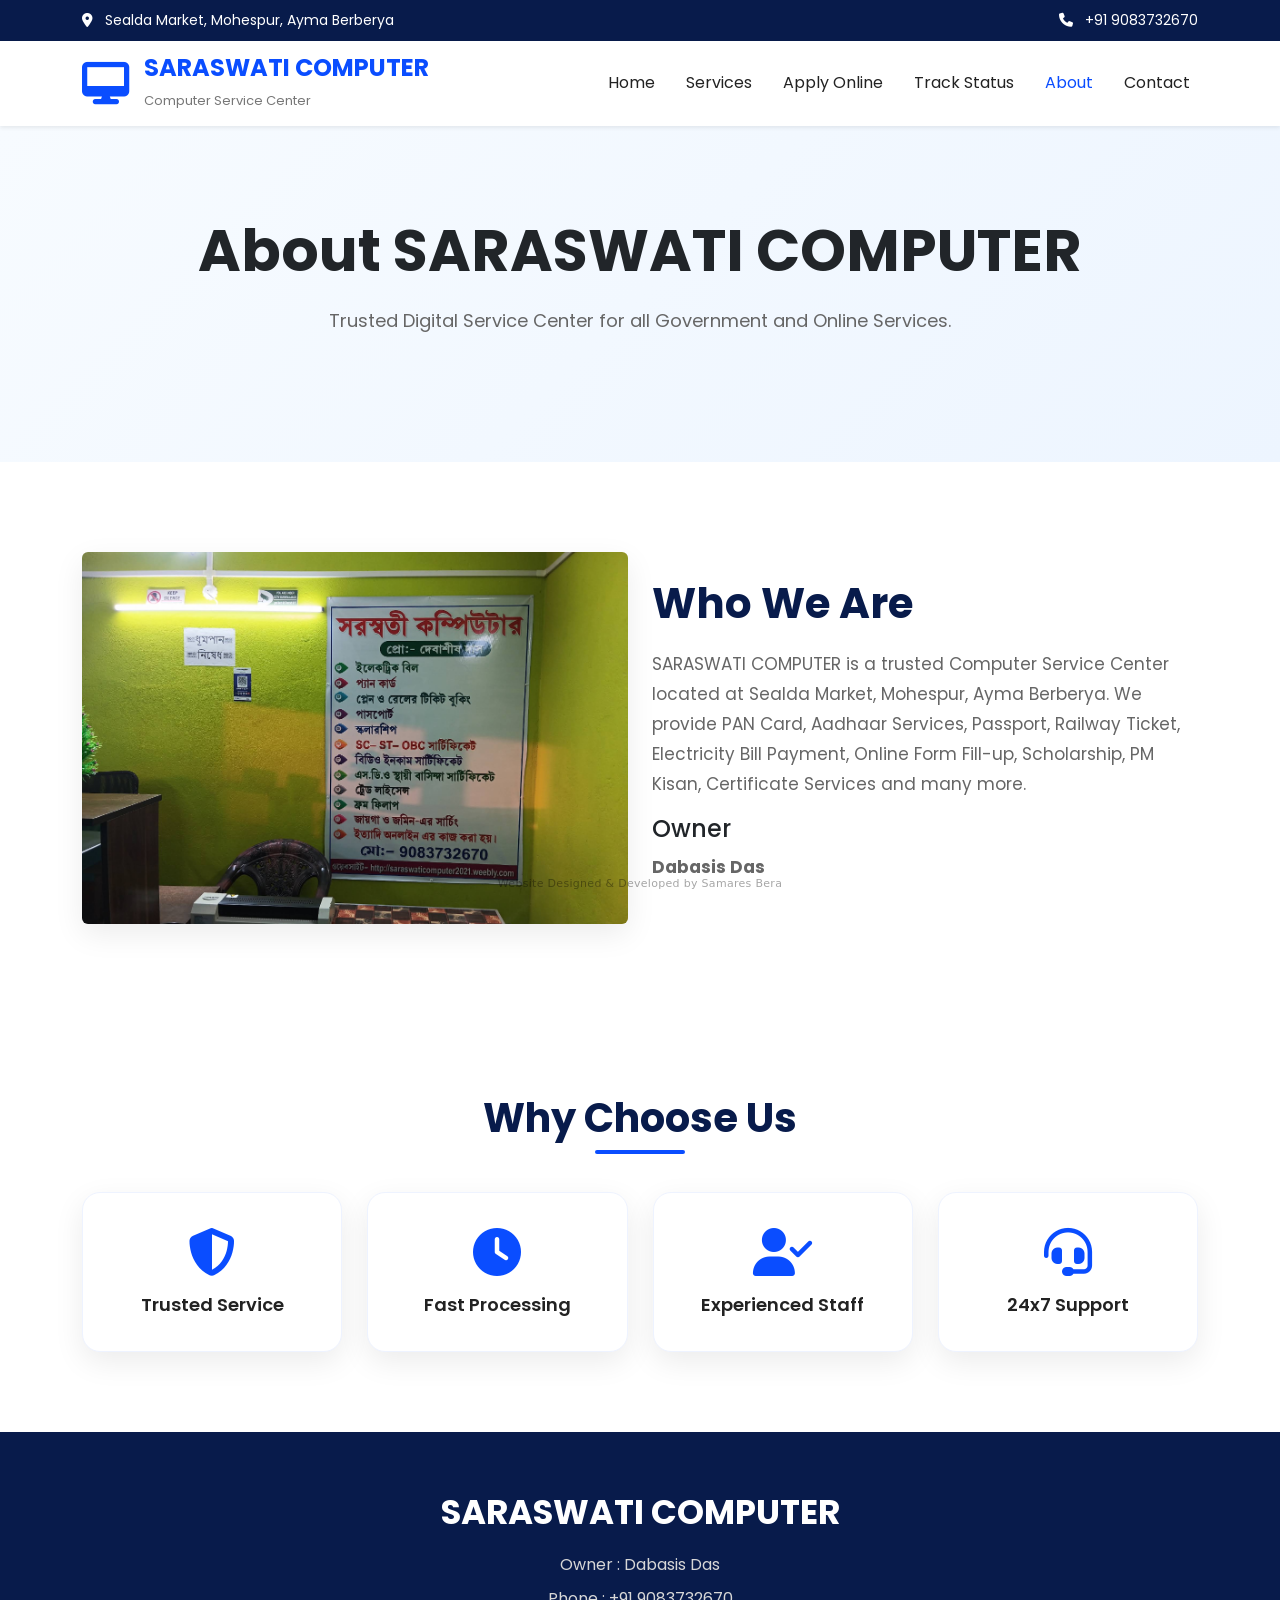
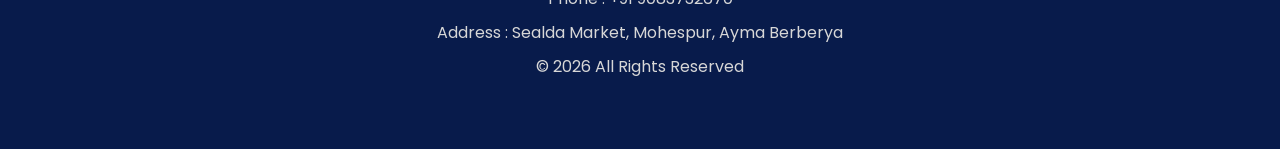
<file: about.html>
<!DOCTYPE html>
<html lang="en">

<head>

    <meta charset="UTF-8">
    <meta name="viewport" content="width=device-width, initial-scale=1.0">

    <title>About | SARASWATI COMPUTER</title>

    <link rel="stylesheet" href="css/style.css">
    <link rel="stylesheet" href="css/responsive.css">

    <link
        href="https://cdn.jsdelivr.net/npm/bootstrap@5.3.3/dist/css/bootstrap.min.css"
        rel="stylesheet">

    <link
        rel="stylesheet"
        href="https://cdnjs.cloudflare.com/ajax/libs/font-awesome/6.7.2/css/all.min.css">

</head>


<body>


<!--==================================================
    TOP BAR
===================================================-->

<header class="top-bar">

    <div class="container">

        <div class="left">

            <i class="fa-solid fa-location-dot"></i>

            Sealda Market, Mohespur, Ayma Berberya

        </div>


        <div class="right">

            <a href="tel:+919083732670">

                <i class="fa-solid fa-phone"></i>

                +91 9083732670

            </a>

        </div>

    </div>

</header>



<!--==================================================
    NAVBAR
===================================================-->

<nav class="navbar navbar-expand-lg bg-white shadow-sm sticky-top">

    <div class="container">


        <!-- Logo -->

        <a class="navbar-brand logo" href="index.html">

            <i class="fa-solid fa-desktop"></i>

            <div>

                <h3>SARASWATI COMPUTER</h3>

                <span>Computer Service Center</span>

            </div>

        </a>


        <!-- Mobile Menu Button -->

        <button
            class="navbar-toggler"
            type="button"
            data-bs-toggle="collapse"
            data-bs-target="#menu"
            aria-controls="menu"
            aria-expanded="false"
            aria-label="Toggle navigation">

            <span class="navbar-toggler-icon"></span>

        </button>


        <!-- Navigation Menu -->

        <div class="collapse navbar-collapse" id="menu">

            <ul class="navbar-nav ms-auto">

                <li class="nav-item">

                    <a class="nav-link" href="index.html">
                        Home
                    </a>

                </li>


                <li class="nav-item">

                    <a class="nav-link" href="services.html">
                        Services
                    </a>

                </li>


                <li class="nav-item">

                    <a class="nav-link" href="apply.html">
                        Apply Online
                    </a>

                </li>


                <li class="nav-item">

                    <a class="nav-link" href="track.html">
                        Track Status
                    </a>

                </li>


                <li class="nav-item">

                    <a class="nav-link active" href="about.html">
                        About
                    </a>

                </li>


                <li class="nav-item">

                    <a class="nav-link" href="contact.html">
                        Contact
                    </a>

                </li>

            </ul>

        </div>

    </div>

</nav>



<!--==================================================
    HERO
===================================================-->

<section class="hero">

    <div class="container text-center">

        <h1>
            About SARASWATI COMPUTER
        </h1>

        <p>
            Trusted Digital Service Center for all Government and Online Services.
        </p>

    </div>

</section>



<!--==================================================
    ABOUT SECTION
===================================================-->

<section class="about">

    <div class="container">

        <div class="row align-items-center">


            <!-- About Image -->

            <div class="col-lg-6">

                <img
                    src="images/about.jpg"
                    alt="SARASWATI COMPUTER"
                    class="img-fluid rounded about-image">

            </div>


            <!-- About Content -->

            <div class="col-lg-6">

                <h2>
                    Who We Are
                </h2>


                <p>

                    SARASWATI COMPUTER is a trusted Computer Service Center located at
                    Sealda Market, Mohespur, Ayma Berberya.

                    We provide PAN Card, Aadhaar Services,
                    Passport, Railway Ticket,
                    Electricity Bill Payment,
                    Online Form Fill-up,
                    Scholarship,
                    PM Kisan,
                    Certificate Services
                    and many more.

                </p>


                <h4>
                    Owner
                </h4>


                <p>
                    <strong>
                        Dabasis Das
                    </strong>
                </p>

            </div>

        </div>

    </div>

</section>



<!--==================================================
    WHY CHOOSE US
===================================================-->

<section class="services">

    <div class="container">

        <h2>
            Why Choose Us
        </h2>


        <div class="service-grid">


            <!-- Trusted Service -->

            <div class="service-card">

                <i class="fa-solid fa-shield-halved"></i>

                <h5>
                    Trusted Service
                </h5>

            </div>


            <!-- Fast Processing -->

            <div class="service-card">

                <i class="fa-solid fa-clock"></i>

                <h5>
                    Fast Processing
                </h5>

            </div>


            <!-- Experienced Staff -->

            <div class="service-card">

                <i class="fa-solid fa-user-check"></i>

                <h5>
                    Experienced Staff
                </h5>

            </div>


            <!-- 24x7 Support -->

            <div class="service-card">

                <i class="fa-solid fa-headset"></i>

                <h5>
                    24x7 Support
                </h5>

            </div>


        </div>

    </div>

</section>



<!--==================================================
    FOOTER
===================================================-->

<footer>

    <div class="container">

        <h2>
            SARASWATI COMPUTER
        </h2>


        <p>
            Owner : Dabasis Das
        </p>


        <p>
            Phone : +91 9083732670
        </p>


        <p>
            Address : Sealda Market, Mohespur, Ayma Berberya
        </p>


        <p>
            © 2026 All Rights Reserved
        </p>

    </div>

</footer>



<!--==================================================
    BOOTSTRAP JS
===================================================-->

<script
    src="https://cdn.jsdelivr.net/npm/bootstrap@5.3.3/dist/js/bootstrap.bundle.min.js">
</script>


</body>

</html>
</file>
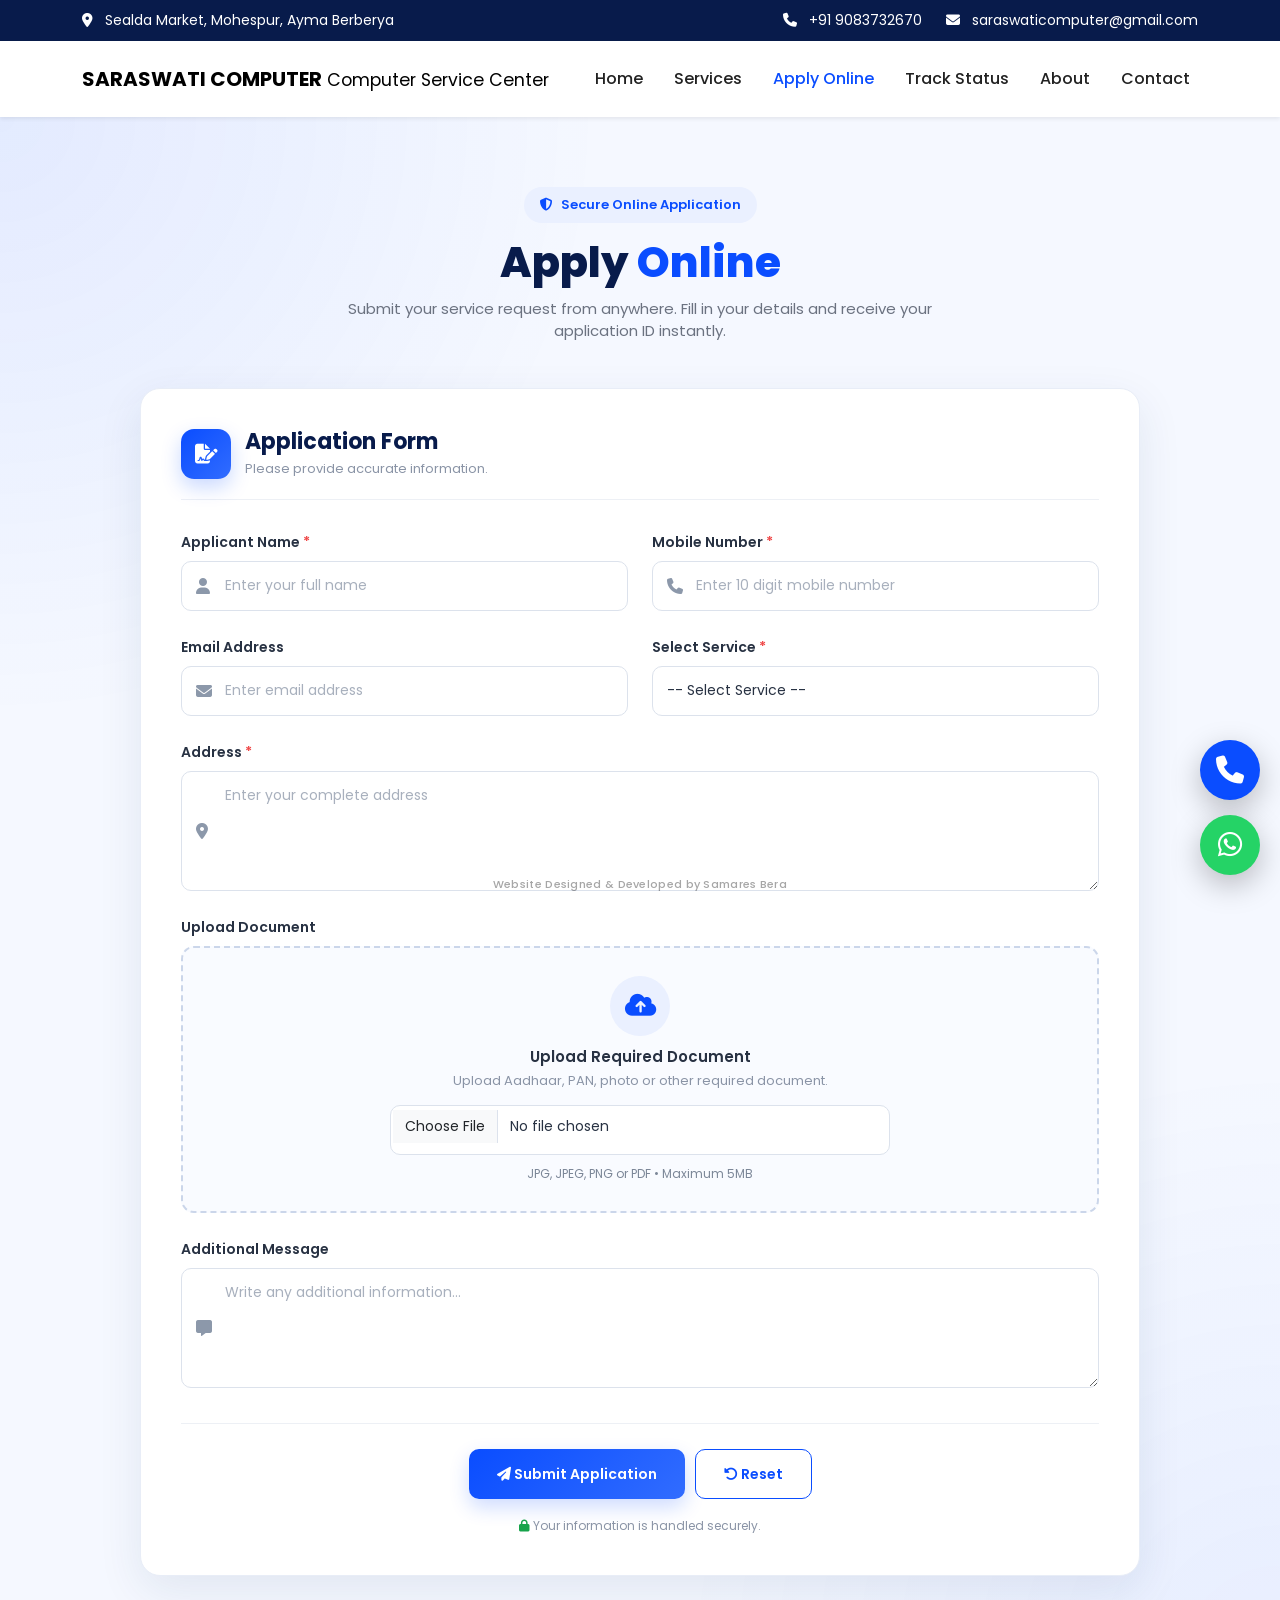
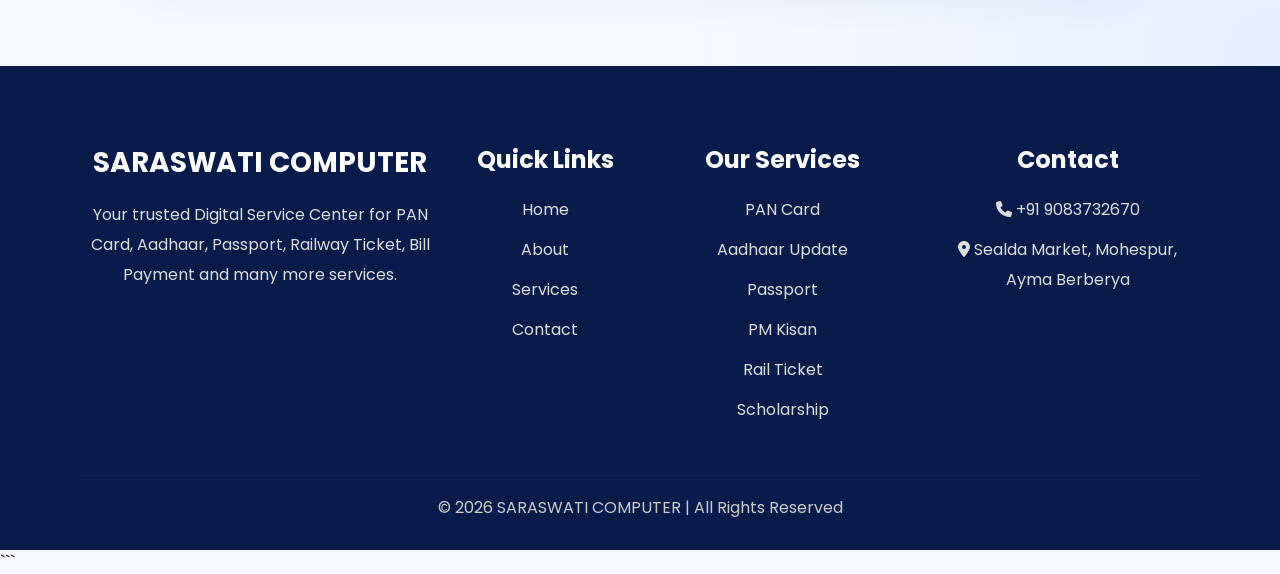
<file: apply.html>
<!DOCTYPE html>
<html lang="en">

<head>

    <meta charset="UTF-8">
    <meta name="viewport" content="width=device-width, initial-scale=1.0">

    <meta name="description"
        content="Apply online for PAN Card, Aadhaar, Passport, Voter ID, Certificate, Railway Ticket and other digital services at Saraswati Computer.">

    <meta name="keywords"
        content="Saraswati Computer, Apply Online, PAN Card, Aadhaar, Passport, Voter ID, Digital Service">

    <title>Apply Online | SARASWATI COMPUTER</title>


    <!-- ================= BOOTSTRAP ================= -->

    <link
        href="https://cdn.jsdelivr.net/npm/bootstrap@5.3.3/dist/css/bootstrap.min.css"
        rel="stylesheet">


    <!-- ================= FONT AWESOME ================= -->

    <link
        rel="stylesheet"
        href="https://cdnjs.cloudflare.com/ajax/libs/font-awesome/6.7.2/css/all.min.css">


    <!-- ================= GOOGLE FONT ================= -->

    <link
        href="https://fonts.googleapis.com/css2?family=Poppins:wght@400;500;600;700;800&display=swap"
        rel="stylesheet">


    <!-- ================= EXISTING CSS ================= -->

    <link rel="stylesheet" href="css/style.css">
    <link rel="stylesheet" href="css/responsive.css">


    <style>

        /* =====================================================
           GLOBAL
        ===================================================== */

        * {
            box-sizing: border-box;
        }

        body {
            font-family: 'Poppins', sans-serif;
            background: #f5f8ff;
            color: #222;
        }


        /* =====================================================
           APPLY SECTION
        ===================================================== */

        .apply-section {
            padding: 70px 0 90px;
            min-height: 750px;
            background:
                radial-gradient(circle at top left,
                rgba(10, 77, 255, 0.08),
                transparent 30%),
                radial-gradient(circle at bottom right,
                rgba(10, 77, 255, 0.06),
                transparent 30%),
                #f5f8ff;
        }


        /* =====================================================
           PAGE TITLE
        ===================================================== */

        .apply-title {
            text-align: center;
            margin-bottom: 45px;
        }

        .apply-badge {
            display: inline-flex;
            align-items: center;
            gap: 8px;

            padding: 8px 16px;
            border-radius: 50px;

            background: #eaf0ff;
            color: #0a4dff;

            font-size: 13px;
            font-weight: 600;

            margin-bottom: 15px;
        }

        .apply-title h1 {
            font-size: 42px;
            font-weight: 800;
            color: #081b4b;
            margin-bottom: 10px;
        }

        .apply-title h1 span {
            color: #0a4dff;
        }

        .apply-title p {
            max-width: 650px;
            margin: auto;
            color: #6b7280;
            font-size: 15px;
        }


        /* =====================================================
           FORM CARD
        ===================================================== */

        .apply-box {
            max-width: 1000px;
            margin: auto;

            background: #fff;

            padding: 40px;

            border-radius: 20px;

            border: 1px solid #e8edf7;

            box-shadow:
                0 15px 45px rgba(20, 50, 100, 0.09);
        }


        /* =====================================================
           FORM HEADER
        ===================================================== */

        .form-heading {
            display: flex;
            align-items: center;
            gap: 14px;

            margin-bottom: 30px;
            padding-bottom: 20px;

            border-bottom: 1px solid #edf0f5;
        }

        .form-heading-icon {
            width: 50px;
            height: 50px;

            display: flex;
            align-items: center;
            justify-content: center;

            background: linear-gradient(
                135deg,
                #0a4dff,
                #316cff
            );

            color: #fff;

            border-radius: 13px;

            font-size: 20px;

            box-shadow:
                0 8px 20px rgba(10, 77, 255, 0.22);
        }

        .form-heading h3 {
            margin: 0;

            font-size: 22px;
            font-weight: 700;

            color: #081b4b;
        }

        .form-heading p {
            margin: 3px 0 0;

            color: #8a94a6;
            font-size: 13px;
        }


        /* =====================================================
           FORM LABEL
        ===================================================== */

        .form-label {
            font-weight: 600;
            color: #273142;

            margin-bottom: 8px;

            font-size: 14px;
        }

        .required {
            color: #ef4444;
        }


        /* =====================================================
           INPUTS
        ===================================================== */

        .input-wrapper {
            position: relative;
        }

        .input-wrapper > i {
            position: absolute;

            left: 15px;
            top: 50%;

            transform: translateY(-50%);

            color: #8c98aa;

            pointer-events: none;

            z-index: 2;
        }

        .input-wrapper .form-control {
            padding-left: 43px;
        }

        .form-control,
        .form-select {
            min-height: 50px;

            border: 1px solid #dce2ec;

            border-radius: 10px;

            padding: 10px 14px;

            font-family: 'Poppins', sans-serif;

            font-size: 14px;

            color: #273142;

            background: #fff;

            transition: all 0.25s ease;
        }

        .form-control::placeholder {
            color: #a8b0bd;
        }

        .form-control:hover,
        .form-select:hover {
            border-color: #b8c4d8;
        }

        .form-control:focus,
        .form-select:focus {
            border-color: #0a4dff;

            box-shadow:
                0 0 0 4px rgba(10, 77, 255, 0.09);

            outline: none;
        }

        textarea.form-control {
            min-height: 120px;

            resize: vertical;

            padding: 13px 14px;
        }

        .input-wrapper textarea {
            padding-left: 43px;
        }

        .textarea-icon {
            position: absolute;

            left: 15px;
            top: 18px;

            color: #8c98aa;

            pointer-events: none;
        }


        /* =====================================================
           FILE UPLOAD
        ===================================================== */

        .upload-box {
            border: 2px dashed #cbd6ea;

            border-radius: 13px;

            padding: 28px 20px;

            text-align: center;

            background: #f9fbff;

            transition: all 0.3s ease;
        }

        .upload-box:hover {
            border-color: #0a4dff;

            background: #f5f8ff;
        }

        .upload-icon {
            width: 60px;
            height: 60px;

            margin: 0 auto 12px;

            display: flex;
            align-items: center;
            justify-content: center;

            border-radius: 50%;

            background: #eaf0ff;

            color: #0a4dff;

            font-size: 25px;
        }

        .upload-box h6 {
            margin-bottom: 5px;

            font-size: 15px;
            font-weight: 600;

            color: #273142;
        }

        .upload-box p {
            margin-bottom: 15px;

            color: #8a94a6;

            font-size: 13px;
        }

        .upload-box .form-control {
            max-width: 500px;

            margin: auto;

            background: #fff;
        }

        .file-info {
            display: block;

            margin-top: 10px;

            color: #7c8798;

            font-size: 12px;
        }


        /* =====================================================
           BUTTONS
        ===================================================== */

        .submit-area {
            display: flex;
            justify-content: center;
            align-items: center;
            gap: 10px;

            margin-top: 35px;
            padding-top: 25px;

            border-top: 1px solid #edf0f5;
        }

        .submit-btn,
        .reset-btn {
            min-height: 50px;

            padding: 12px 28px;

            border-radius: 10px;

            font-family: 'Poppins', sans-serif;

            font-size: 14px;
            font-weight: 600;

            cursor: pointer;

            transition: all 0.25s ease;
        }

        .submit-btn {
            border: none;

            background: linear-gradient(
                135deg,
                #0a4dff,
                #316cff
            );

            color: #fff;

            box-shadow:
                0 8px 20px rgba(10, 77, 255, 0.20);
        }

        .submit-btn:hover {
            transform: translateY(-2px);

            box-shadow:
                0 12px 25px rgba(10, 77, 255, 0.28);
        }

        .submit-btn:disabled {
            opacity: 0.75;

            cursor: not-allowed;

            transform: none;
        }

        .reset-btn {
            border: 1px solid #0a4dff;

            background: #fff;

            color: #0a4dff;
        }

        .reset-btn:hover {
            background: #eef3ff;
        }


        /* =====================================================
           FORM NOTE
        ===================================================== */

        .form-note {
            text-align: center;

            margin-top: 18px;

            color: #8a94a6;

            font-size: 12px;
        }

        .form-note i {
            color: #16a34a;
        }


        /* =====================================================
           ALERT
        ===================================================== */

        .custom-alert {
            display: none;

            margin-bottom: 25px;

            padding: 13px 16px;

            border-radius: 10px;

            font-size: 14px;

            align-items: center;

            gap: 10px;
        }

        .custom-alert.error {
            background: #fff1f2;
            border: 1px solid #fecdd3;
            color: #be123c;
        }

        .custom-alert.success {
            background: #ecfdf5;
            border: 1px solid #a7f3d0;
            color: #047857;
        }


        /* =====================================================
           SUCCESS BOX
        ===================================================== */

        .success-box {
            display: none;

            max-width: 700px;

            margin: 30px auto 0;

            padding: 40px 30px;

            text-align: center;

            background: #fff;

            border: 1px solid #d8f1e2;

            border-radius: 20px;

            box-shadow:
                0 15px 40px rgba(20, 100, 60, 0.08);

            animation: successShow 0.5s ease;
        }

        @keyframes successShow {

            from {
                opacity: 0;
                transform: translateY(20px);
            }

            to {
                opacity: 1;
                transform: translateY(0);
            }

        }

        .success-icon {
            width: 75px;
            height: 75px;

            margin: auto;

            display: flex;
            align-items: center;
            justify-content: center;

            background: #dcfce7;

            color: #16a34a;

            border-radius: 50%;

            font-size: 38px;

            margin-bottom: 20px;
        }

        .success-box h3 {
            color: #166534;

            font-size: 23px;

            font-weight: 700;

            margin-bottom: 10px;
        }

        .success-box p {
            color: #667085;

            margin: 7px 0;

            font-size: 14px;
        }

        .application-id {
            display: inline-flex;
            align-items: center;
            justify-content: center;

            margin: 15px 0 8px;

            padding: 12px 22px;

            background: #f1f5ff;

            border: 1px dashed #9db4ff;

            border-radius: 9px;

            color: #0a4dff;

            font-size: 20px;

            font-weight: 700;

            letter-spacing: 1px;
        }

        .success-buttons {
            display: flex;

            justify-content: center;

            gap: 10px;

            margin-top: 22px;
        }

        .track-link,
        .copy-btn {
            border: none;

            display: inline-flex;

            align-items: center;
            justify-content: center;

            gap: 8px;

            padding: 11px 20px;

            border-radius: 9px;

            font-size: 13px;

            font-weight: 600;

            text-decoration: none;

            cursor: pointer;

            transition: 0.25s;
        }

        .track-link {
            background: #0a4dff;
            color: #fff;
        }

        .track-link:hover {
            background: #003dcc;
            color: #fff;
        }

        .copy-btn {
            background: #eef3ff;
            color: #0a4dff;
        }

        .copy-btn:hover {
            background: #dfe8ff;
        }


        /* =====================================================
           RESPONSIVE
        ===================================================== */

        @media (max-width: 768px) {

            .apply-section {
                padding: 45px 15px 60px;
            }

            .apply-title h1 {
                font-size: 32px;
            }

            .apply-title p {
                font-size: 14px;
            }

            .apply-box {
                padding: 25px 18px;

                border-radius: 15px;
            }

            .form-heading h3 {
                font-size: 19px;
            }

            .submit-area {
                flex-direction: column;
            }

            .submit-btn,
            .reset-btn {
                width: 100%;
            }

            .success-buttons {
                flex-direction: column;
            }

            .track-link,
            .copy-btn {
                width: 100%;
            }

        }


        @media (max-width: 480px) {

            .apply-title h1 {
                font-size: 28px;
            }

            .apply-box {
                padding: 22px 15px;
            }

            .form-heading {
                align-items: flex-start;
            }

            .form-heading-icon {
                width: 44px;
                height: 44px;

                min-width: 44px;
            }

            .success-box {
                padding: 30px 18px;
            }

            .success-box h3 {
                font-size: 20px;
            }

        }

    </style>

</head>


<body>


<!-- =====================================================
     TOP BAR
===================================================== -->

<div class="top-bar">

    <div class="container">

        <div class="top-left">

            <i class="fa-solid fa-location-dot"></i>

            Sealda Market, Mohespur, Ayma Berberya

        </div>


        <div class="top-right">

            <a href="tel:+919083732670">

                <i class="fa-solid fa-phone"></i>

                +91 9083732670

            </a>


            <a href="mailto:saraswaticomputer@gmail.com">

                <i class="fa-solid fa-envelope"></i>

                saraswaticomputer@gmail.com

            </a>

        </div>

    </div>

</div>


<!-- =====================================================
     NAVBAR
===================================================== -->

<nav class="navbar navbar-expand-lg bg-white shadow-sm">

    <div class="container">


        <a class="navbar-brand" href="index.html">

            <strong>SARASWATI COMPUTER</strong>

            <small>Computer Service Center</small>

        </a>


        <button
            class="navbar-toggler"
            type="button"
            data-bs-toggle="collapse"
            data-bs-target="#mainNavbar"
            aria-controls="mainNavbar"
            aria-expanded="false"
            aria-label="Toggle navigation">

            <span class="navbar-toggler-icon"></span>

        </button>


        <div
            class="collapse navbar-collapse"
            id="mainNavbar">

            <ul class="navbar-nav ms-auto align-items-lg-center">


                <li class="nav-item">

                    <a
                        class="nav-link"
                        href="index.html">

                        Home

                    </a>

                </li>


                <li class="nav-item">

                    <a
                        class="nav-link"
                        href="services.html">

                        Services

                    </a>

                </li>


                <li class="nav-item">

                    <a
                        class="nav-link active"
                        href="apply.html">

                        Apply Online

                    </a>

                </li>


                <li class="nav-item">

                    <a
                        class="nav-link"
                        href="track.html">

                        Track Status

                    </a>

                </li>


                <li class="nav-item">

                    <a
                        class="nav-link"
                        href="about.html">

                        About

                    </a>

                </li>


                <li class="nav-item">

                    <a
                        class="nav-link"
                        href="contact.html">

                        Contact

                    </a>

                </li>

            </ul>

        </div>

    </div>

</nav>


<!-- =====================================================
     APPLY SECTION
===================================================== -->

<section class="apply-section">

    <div class="container">


        <!-- PAGE TITLE -->

        <div class="apply-title">

            <div class="apply-badge">

                <i class="fa-solid fa-shield-halved"></i>

                Secure Online Application

            </div>


            <h1>

                Apply <span>Online</span>

            </h1>


            <p>

                Submit your service request from anywhere.
                Fill in your details and receive your application ID instantly.

            </p>

        </div>



        <!-- =================================================
             FORM CARD
        ================================================= -->

        <div
            class="apply-box"
            id="formCard">


            <!-- FORM HEADER -->

            <div class="form-heading">

                <div class="form-heading-icon">

                    <i class="fa-solid fa-file-signature"></i>

                </div>


                <div>

                    <h3>

                        Application Form

                    </h3>

                    <p>

                        Please provide accurate information.

                    </p>

                </div>

            </div>


            <!-- ALERT -->

            <div
                class="custom-alert error"
                id="errorAlert">

                <i class="fa-solid fa-circle-exclamation"></i>

                <span id="errorMessage"></span>

            </div>



            <!-- FORM -->

            <form
                id="applicationForm"
                novalidate>


                <div class="row g-4">


                    <!-- ================= NAME ================= -->

                    <div class="col-md-6">

                        <label
                            class="form-label"
                            for="applicantName">

                            Applicant Name
                            <span class="required">*</span>

                        </label>


                        <div class="input-wrapper">

                            <i class="fa-solid fa-user"></i>

                            <input
                                type="text"
                                class="form-control"
                                id="applicantName"
                                placeholder="Enter your full name"
                                minlength="3"
                                maxlength="80"
                                autocomplete="name"
                                required>

                        </div>

                    </div>



                    <!-- ================= MOBILE ================= -->

                    <div class="col-md-6">

                        <label
                            class="form-label"
                            for="mobile">

                            Mobile Number
                            <span class="required">*</span>

                        </label>


                        <div class="input-wrapper">

                            <i class="fa-solid fa-phone"></i>

                            <input
                                type="tel"
                                class="form-control"
                                id="mobile"
                                placeholder="Enter 10 digit mobile number"
                                maxlength="10"
                                inputmode="numeric"
                                autocomplete="tel"
                                required>

                        </div>

                    </div>



                    <!-- ================= EMAIL ================= -->

                    <div class="col-md-6">

                        <label
                            class="form-label"
                            for="email">

                            Email Address

                        </label>


                        <div class="input-wrapper">

                            <i class="fa-solid fa-envelope"></i>

                            <input
                                type="email"
                                class="form-control"
                                id="email"
                                placeholder="Enter email address"
                                maxlength="100"
                                autocomplete="email">

                        </div>

                    </div>



                    <!-- ================= SERVICE ================= -->

                    <div class="col-md-6">

                        <label
                            class="form-label"
                            for="service">

                            Select Service
                            <span class="required">*</span>

                        </label>


                        <select
                            class="form-select"
                            id="service"
                            required>

                            <option value="">
                                -- Select Service --
                            </option>

                            <option value="PAN Card Apply">
                                PAN Card Apply
                            </option>

                            <option value="Aadhaar Update">
                                Aadhaar Update
                            </option>

                            <option value="Voter ID">
                                Voter ID
                            </option>

                            <option value="Passport Apply">
                                Passport Apply
                            </option>

                            <option value="Driving Licence">
                                Driving Licence
                            </option>

                            <option value="Income Certificate">
                                Income Certificate
                            </option>

                            <option value="Residential Certificate">
                                Residential Certificate
                            </option>

                            <option value="Caste Certificate">
                                Caste Certificate
                            </option>

                            <option value="PM Kisan">
                                PM Kisan
                            </option>

                            <option value="Pension Service">
                                Pension Service
                            </option>

                            <option value="Scholarship">
                                Scholarship
                            </option>

                            <option value="Online Form Fill-up">
                                Online Form Fill-up
                            </option>

                            <option value="Railway Ticket">
                                Railway Ticket
                            </option>

                            <option value="Flight Ticket">
                                Flight Ticket
                            </option>

                            <option value="Electricity Bill">
                                Electricity Bill
                            </option>

                            <option value="Mobile Recharge">
                                Mobile Recharge
                            </option>

                            <option value="Print & Scan">
                                Print & Scan
                            </option>

                            <option value="Passport Photo">
                                Passport Photo
                            </option>

                            <option value="Lamination">
                                Lamination
                            </option>

                            <option value="Other">
                                Other Service
                            </option>

                        </select>

                    </div>



                    <!-- ================= ADDRESS ================= -->

                    <div class="col-12">

                        <label
                            class="form-label"
                            for="address">

                            Address
                            <span class="required">*</span>

                        </label>


                        <div class="input-wrapper">

                            <i class="fa-solid fa-location-dot"></i>

                            <textarea
                                class="form-control"
                                id="address"
                                placeholder="Enter your complete address"
                                minlength="10"
                                maxlength="300"
                                required></textarea>

                        </div>

                    </div>



                    <!-- ================= DOCUMENT ================= -->

                    <div class="col-12">

                        <label
                            class="form-label"
                            for="document">

                            Upload Document

                        </label>


                        <div class="upload-box">

                            <div class="upload-icon">

                                <i class="fa-solid fa-cloud-arrow-up"></i>

                            </div>


                            <h6>

                                Upload Required Document

                            </h6>


                            <p>

                                Upload Aadhaar, PAN, photo or other required document.

                            </p>


                            <input
                                type="file"
                                class="form-control"
                                id="document"
                                accept=".jpg,.jpeg,.png,.pdf">


                            <small class="file-info">

                                JPG, JPEG, PNG or PDF • Maximum 5MB

                            </small>

                        </div>

                    </div>



                    <!-- ================= MESSAGE ================= -->

                    <div class="col-12">

                        <label
                            class="form-label"
                            for="message">

                            Additional Message

                        </label>


                        <div class="input-wrapper">

                            <i class="fa-solid fa-message textarea-icon"></i>

                            <textarea
                                class="form-control"
                                id="message"
                                placeholder="Write any additional information..."
                                maxlength="500"></textarea>

                        </div>

                    </div>


                </div>



                <!-- ================= BUTTONS ================= -->

                <div class="submit-area">


                    <button
                        type="submit"
                        class="submit-btn"
                        id="submitBtn">

                        <i class="fa-solid fa-paper-plane"></i>

                        <span id="submitText">

                            Submit Application

                        </span>

                    </button>


                    <button
                        type="reset"
                        class="reset-btn">

                        <i class="fa-solid fa-rotate-left"></i>

                        Reset

                    </button>


                </div>


                <div class="form-note">

                    <i class="fa-solid fa-lock"></i>

                    Your information is handled securely.

                </div>


            </form>

        </div>



        <!-- =================================================
             SUCCESS BOX
        ================================================= -->

        <div
            class="success-box"
            id="successBox">


            <div class="success-icon">

                <i class="fa-solid fa-check"></i>

            </div>


            <h3>

                Application Submitted Successfully!

            </h3>


            <p>

                Your service request has been received.

            </p>


            <p>

                Please save your Application ID:

            </p>


            <div
                class="application-id"
                id="applicationId">

                --

            </div>


            <p>

                Use this ID to track your application status.

            </p>


            <div class="success-buttons">


                <button
                    type="button"
                    class="copy-btn"
                    id="copyBtn">

                    <i class="fa-solid fa-copy"></i>

                    Copy ID

                </button>


                <a
                    href="track.html"
                    class="track-link">

                    <i class="fa-solid fa-magnifying-glass"></i>

                    Track Application

                </a>

            </div>

        </div>


    </div>

</section>



<!-- =====================================================
     FOOTER
===================================================== -->

<footer class="footer">

    <div class="container">

        <div class="row">


            <div class="col-lg-4">

                <h3>

                    SARASWATI COMPUTER

                </h3>


                <p>

                    Your trusted Digital Service Center for
                    PAN Card, Aadhaar, Passport, Railway Ticket,
                    Bill Payment and many more services.

                </p>

            </div>



            <div class="col-lg-2">

                <h4>

                    Quick Links

                </h4>


                <ul>

                    <li>
                        <a href="index.html">
                            Home
                        </a>
                    </li>

                    <li>
                        <a href="about.html">
                            About
                        </a>
                    </li>

                    <li>
                        <a href="services.html">
                            Services
                        </a>
                    </li>

                    <li>
                        <a href="contact.html">
                            Contact
                        </a>
                    </li>

                </ul>

            </div>



            <div class="col-lg-3">

                <h4>

                    Our Services

                </h4>


                <ul>

                    <li>PAN Card</li>

                    <li>Aadhaar Update</li>

                    <li>Passport</li>

                    <li>PM Kisan</li>

                    <li>Rail Ticket</li>

                    <li>Scholarship</li>

                </ul>

            </div>



            <div class="col-lg-3">

                <h4>

                    Contact

                </h4>


                <p>

                    <i class="fa-solid fa-phone"></i>

                    +91 9083732670

                </p>


                <p>

                    <i class="fa-solid fa-location-dot"></i>

                    Sealda Market,
                    Mohespur,
                    Ayma Berberya

                </p>

            </div>


        </div>


        <hr>


        <div class="copyright">

            © 2026 SARASWATI COMPUTER | All Rights Reserved

        </div>

    </div>

</footer>



<!-- =====================================================
     FLOATING CALL BUTTON
===================================================== -->

<a
    href="tel:+919083732670"
    class="call-btn"
    aria-label="Call Saraswati Computer">

    <i class="fa-solid fa-phone"></i>

</a>



<!-- =====================================================
     FLOATING WHATSAPP BUTTON
===================================================== -->

<a
    href="https://wa.me/919083732670"
    class="whatsapp-btn"
    target="_blank"
    rel="noopener noreferrer"
    aria-label="Chat on WhatsApp">

    <i class="fab fa-whatsapp"></i>

</a>



<!-- =====================================================
     BOOTSTRAP JS
===================================================== -->

<script
    src="https://cdn.jsdelivr.net/npm/bootstrap@5.3.3/dist/js/bootstrap.bundle.min.js">
</script>



<!-- =====================================================
     FORM JAVASCRIPT
===================================================== -->

<script>

    /* =====================================================
       ELEMENTS
    ===================================================== */

    const form =
        document.getElementById("applicationForm");

    const formCard =
        document.getElementById("formCard");

    const successBox =
        document.getElementById("successBox");

    const applicationId =
        document.getElementById("applicationId");

    const errorAlert =
        document.getElementById("errorAlert");

    const errorMessage =
        document.getElementById("errorMessage");

    const submitBtn =
        document.getElementById("submitBtn");

    const submitText =
        document.getElementById("submitText");

    const copyBtn =
        document.getElementById("copyBtn");

    const documentInput =
        document.getElementById("document");


    /* =====================================================
       SHOW ERROR
    ===================================================== */

    function showError(message) {

        errorMessage.textContent = message;

        errorAlert.style.display = "flex";

        errorAlert.scrollIntoView({
            behavior: "smooth",
            block: "center"
        });

    }


    /* =====================================================
       HIDE ERROR
    ===================================================== */

    function hideError() {

        errorAlert.style.display = "none";

        errorMessage.textContent = "";

    }


    /* =====================================================
       GENERATE APPLICATION ID
    ===================================================== */

    function generateApplicationId() {

        const now = new Date();

        const year =
            now.getFullYear();

        const month =
            String(now.getMonth() + 1)
                .padStart(2, "0");

        const day =
            String(now.getDate())
                .padStart(2, "0");

        const time =
            String(now.getHours())
                .padStart(2, "0") +
            String(now.getMinutes())
                .padStart(2, "0");

        const random =
            Math.floor(
                100 + Math.random() * 900
            );

        return `SC${year}${month}${day}${time}${random}`;

    }


    /* =====================================================
       FILE VALIDATION
    ===================================================== */

    documentInput.addEventListener(
        "change",
        function () {

            const file =
                this.files[0];

            if (!file) {
                return;
            }


            const allowedTypes = [

                "image/jpeg",
                "image/png",
                "application/pdf"

            ];


            const maxSize =
                5 * 1024 * 1024;


            if (!allowedTypes.includes(file.type)) {

                showError(
                    "Invalid file type. Please upload JPG, PNG or PDF."
                );

                this.value = "";

                return;

            }


            if (file.size > maxSize) {

                showError(
                    "File size must be less than 5MB."
                );

                this.value = "";

                return;

            }


            hideError();

        }
    );


    /* =====================================================
       MOBILE INPUT
    ===================================================== */

    document
        .getElementById("mobile")
        .addEventListener(
            "input",
            function () {

                this.value =
                    this.value
                        .replace(/\D/g, "")
                        .slice(0, 10);

            }
        );


    /* =====================================================
       FORM SUBMIT
    ===================================================== */

    form.addEventListener(
        "submit",
        function (event) {

            event.preventDefault();

            hideError();


            /* ================= GET VALUES ================= */

            const name =
                document
                    .getElementById("applicantName")
                    .value
                    .trim();


            const mobile =
                document
                    .getElementById("mobile")
                    .value
                    .trim();


            const email =
                document
                    .getElementById("email")
                    .value
                    .trim();


            const service =
                document
                    .getElementById("service")
                    .value;


            const address =
                document
                    .getElementById("address")
                    .value
                    .trim();


            const message =
                document
                    .getElementById("message")
                    .value
                    .trim();


            const file =
                documentInput.files[0];


            /* ================= VALIDATION ================= */


            if (name.length < 3) {

                showError(
                    "Please enter your full name."
                );

                return;

            }


            if (!/^[6-9][0-9]{9}$/.test(mobile)) {

                showError(
                    "Please enter a valid 10-digit Indian mobile number."
                );

                return;

            }


            if (
                email &&
                !/^[^\s@]+@[^\s@]+\.[^\s@]+$/.test(email)
            ) {

                showError(
                    "Please enter a valid email address."
                );

                return;

            }


            if (!service) {

                showError(
                    "Please select a service."
                );

                return;

            }


            if (address.length < 10) {

                showError(
                    "Please enter your complete address."
                );

                return;

            }


            /* =================================================
               LOADING STATE
            ================================================= */

            submitBtn.disabled = true;

            submitText.textContent =
                "Submitting...";


            const icon =
                submitBtn.querySelector("i");

            icon.className =
                "fa-solid fa-spinner fa-spin";


            /* =================================================
               GENERATE ID
            ================================================= */

            const generatedID =
                generateApplicationId();


            /* =================================================
               APPLICATION DATA
            ================================================= */

            const applicationData = {

                id: generatedID,

                name: name,

                mobile: mobile,

                email: email,

                service: service,

                address: address,

                message: message,

                documentName:
                    file
                        ? file.name
                        : "",

                status:
                    "Pending",

                submittedAt:
                    new Date().toISOString()

            };


            /* =================================================
               SAVE DATA
            ================================================= */

            localStorage.setItem(
                "saraswatiApplication",
                JSON.stringify(applicationData)
            );


            /*
             * Keep these keys too so your existing
             * track.html can use them.
             */

            localStorage.setItem(
                "applicationId",
                generatedID
            );

            localStorage.setItem(
                "applicationName",
                name
            );

            localStorage.setItem(
                "applicationService",
                service
            );

            localStorage.setItem(
                "applicationMobile",
                mobile
            );


            /* =================================================
               SMALL DELAY FOR LOADING EFFECT
            ================================================= */

            setTimeout(function () {

                formCard.style.display =
                    "none";


                applicationId.textContent =
                    generatedID;


                successBox.style.display =
                    "block";


                submitBtn.disabled =
                    false;


                submitText.textContent =
                    "Submit Application";


                icon.className =
                    "fa-solid fa-paper-plane";


                successBox.scrollIntoView({
                    behavior: "smooth",
                    block: "center"
                });


            }, 700);

        }
    );


    /* =====================================================
       RESET FORM
    ===================================================== */

    form.addEventListener(
        "reset",
        function () {

            hideError();

            setTimeout(function () {

                documentInput.value = "";

            }, 50);

        }
    );


    /* =====================================================
       COPY APPLICATION ID
    ===================================================== */

    copyBtn.addEventListener(
        "click",
        async function () {

            const id =
                applicationId.textContent.trim();


            if (!id || id === "--") {
                return;
            }


            try {

                await navigator.clipboard.writeText(id);

                const oldText =
                    copyBtn.innerHTML;


                copyBtn.innerHTML =
                    '<i class="fa-solid fa-check"></i> Copied!';


                setTimeout(function () {

                    copyBtn.innerHTML =
                        oldText;

                }, 1800);

            }
            catch (error) {

                alert(
                    "Application ID: " + id
                );

            }

        }
    );


    /* =====================================================
       HIDE ERROR WHEN USER STARTS TYPING
    ===================================================== */

    form.addEventListener(
        "input",
        function () {

            if (
                errorAlert.style.display === "flex"
            ) {

                hideError();

            }

        }
    );

</script>


</body>

</html>
```
</file>
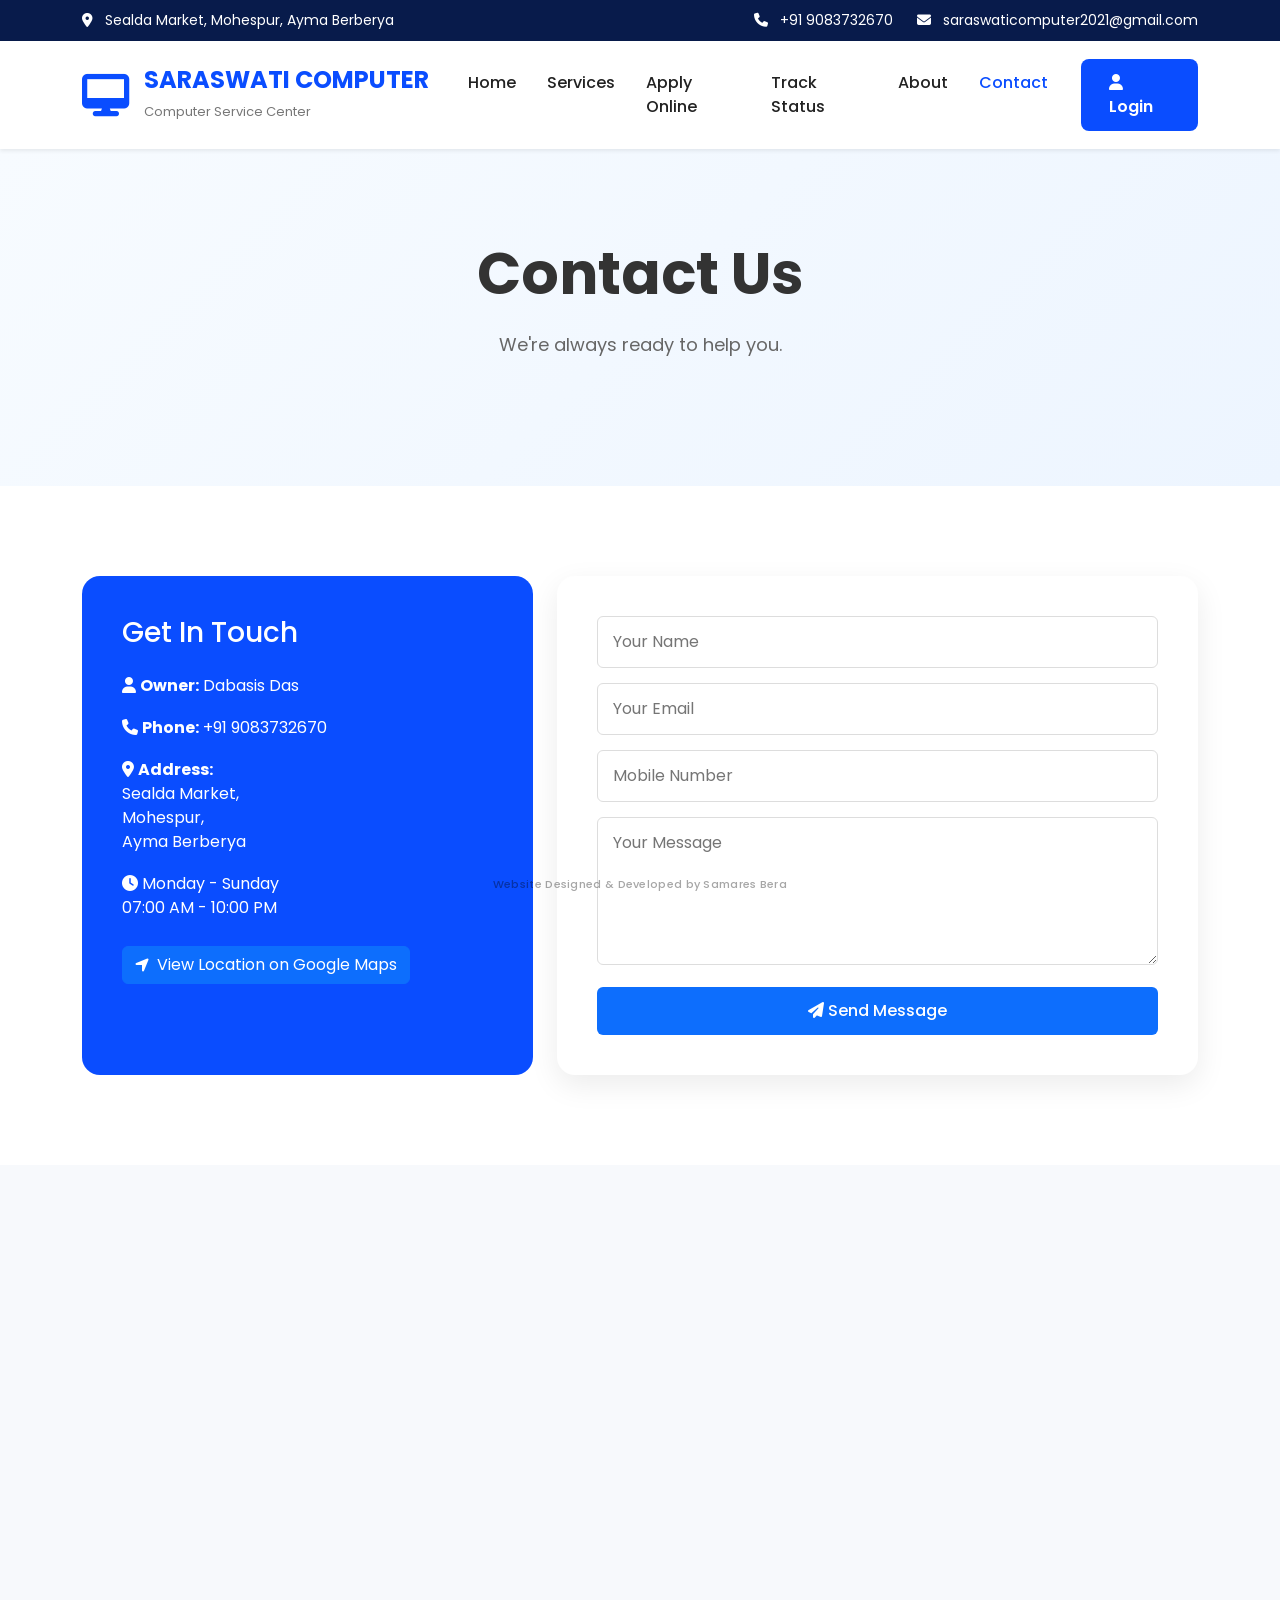
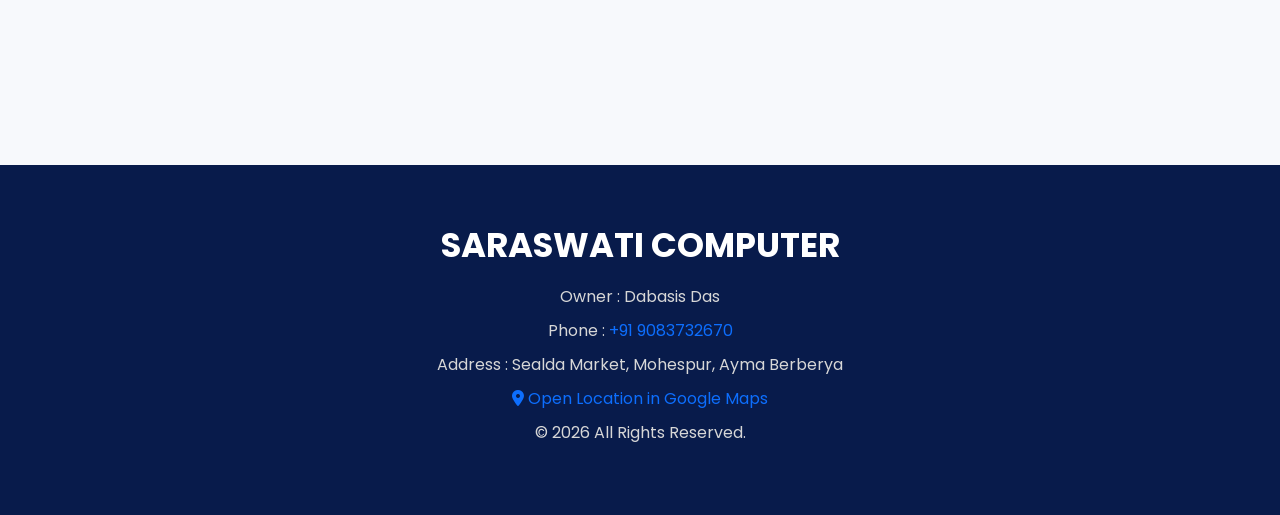
<file: contact.html>
<!DOCTYPE html>
<html lang="en">
<head>
    <meta charset="UTF-8">
    <meta name="viewport" content="width=device-width, initial-scale=1.0">

    <title>Contact | SARASWATI COMPUTER</title>

    <meta name="description"
          content="Contact SARASWATI COMPUTER for computer services, online applications, technical support and other computer-related services.">

    <meta name="keywords"
          content="Saraswati Computer, Computer Service Center, Computer Services, Online Application, Mohespur, Ayma Berberya">

    <!-- Bootstrap -->
    <link
        href="https://cdn.jsdelivr.net/npm/bootstrap@5.3.3/dist/css/bootstrap.min.css"
        rel="stylesheet">

    <!-- Font Awesome -->
    <link
        rel="stylesheet"
        href="https://cdnjs.cloudflare.com/ajax/libs/font-awesome/6.7.2/css/all.min.css">

    <!-- Google Font -->
    <link
        href="https://fonts.googleapis.com/css2?family=Poppins:wght@300;400;500;600;700&display=swap"
        rel="stylesheet">

    <!-- Website CSS -->
    <link rel="stylesheet" href="css/style.css">
    <link rel="stylesheet" href="css/responsive.css">

    <style>
        /* =========================
           CONTACT PAGE
        ========================= */

        body {
            font-family: 'Poppins', sans-serif;
        }

        /* =========================
           MAP
        ========================= */

        .map {
            width: 100%;
            margin: 0;
            padding: 0;
        }

        .map iframe {
            width: 100%;
            height: 600px;
            border: 0;
            display: block;
        }

        /* =========================
           CONTACT INFO
        ========================= */

        .contact-info {
            height: 100%;
        }

        .contact-info p {
            margin-bottom: 18px;
        }

        .contact-info a {
            text-decoration: none;
        }

        /* =========================
           CONTACT FORM
        ========================= */

        .contact-form {
            width: 100%;
        }

        .contact-form form {
            width: 100%;
        }

        .contact-form input,
        .contact-form textarea {
            width: 100%;
            padding: 13px 15px;
            margin-bottom: 15px;
            border: 1px solid #ddd;
            border-radius: 6px;
            outline: none;
            font-family: 'Poppins', sans-serif;
            transition: 0.3s;
        }

        .contact-form input:focus,
        .contact-form textarea:focus {
            border-color: #0d6efd;
            box-shadow: 0 0 0 3px rgba(13, 110, 253, 0.10);
        }

        .contact-form textarea {
            resize: vertical;
        }

        .contact-form button {
            border: none;
            padding: 12px 25px;
            border-radius: 6px;
            background: #0d6efd;
            color: #fff;
            font-weight: 500;
            cursor: pointer;
            transition: 0.3s;
        }

        .contact-form button:hover {
            background: #0b5ed7;
        }

        /* =========================
           MAP BUTTON
        ========================= */

        .map-btn {
            display: inline-flex;
            align-items: center;
            gap: 8px;
        }

        /* =========================
           MOBILE
        ========================= */

        @media (max-width: 768px) {

            .map iframe {
                height: 450px;
            }

        }

        @media (max-width: 576px) {

            .map iframe {
                height: 400px;
            }

        }

        .contact-info a {
            color: #ffffff !important;
            text-decoration: none;
        }

        .contact-info a:hover {
            color: #ffffff !important;
        }
    </style>
</head>

<body>

    <!-- =========================
         TOP BAR
    ========================= -->

    <header class="top-bar">

        <div class="container">

            <div class="left">

                <i class="fa-solid fa-location-dot"></i>

                Sealda Market, Mohespur, Ayma Berberya

            </div>

            <div class="right">

                <a href="tel:+919083732670">

                    <i class="fa-solid fa-phone"></i>

                    +91 9083732670

                </a>

                <a href="mailto:saraswaticomputer@gmail.com">

                    <i class="fa-solid fa-envelope"></i>

                    saraswaticomputer2021@gmail.com

                </a>

            </div>

        </div>

    </header>


    <!-- =========================
         NAVBAR
    ========================= -->

    <nav class="navbar navbar-expand-lg bg-white shadow-sm sticky-top">

        <div class="container">

            <a class="navbar-brand logo" href="index.html">

                <i class="fa-solid fa-desktop"></i>

                <div>

                    <h3>SARASWATI COMPUTER</h3>

                    <span>Computer Service Center</span>

                </div>

            </a>


            <button
                class="navbar-toggler"
                type="button"
                data-bs-toggle="collapse"
                data-bs-target="#menu"
                aria-controls="menu"
                aria-expanded="false"
                aria-label="Toggle navigation">

                <span class="navbar-toggler-icon"></span>

            </button>


            <div class="collapse navbar-collapse" id="menu">

                <ul class="navbar-nav ms-auto">

                    <li class="nav-item">
                        <a class="nav-link" href="index.html">
                            Home
                        </a>
                    </li>

                    <li class="nav-item">
                        <a class="nav-link" href="services.html">
                            Services
                        </a>
                    </li>

                    <li class="nav-item">
                        <a class="nav-link" href="apply.html">
                            Apply Online
                        </a>
                    </li>

                    <li class="nav-item">
                        <a class="nav-link" href="track.html">
                            Track Status
                        </a>
                    </li>

                    <li class="nav-item">
                        <a class="nav-link" href="about.html">
                            About
                        </a>
                    </li>

                    <li class="nav-item">
                        <a class="nav-link active" href="contact.html">
                            Contact
                        </a>
                    </li>

                </ul>


                <a href="login.html" class="login-btn">

                    <i class="fas fa-user"></i>

                    Login

                </a>

            </div>

        </div>

    </nav>


    <!-- =========================
         HERO
    ========================= -->

    <section class="hero">

        <div class="container text-center">

            <h1>Contact Us</h1>

            <p>
                We're always ready to help you.
            </p>

        </div>

    </section>


    <!-- =========================
         CONTACT SECTION
    ========================= -->

    <section class="contact">

        <div class="container">

            <div class="row g-4">

                <!-- CONTACT INFORMATION -->

                <div class="col-lg-5">

                    <div class="contact-info">

                        <h3>Get In Touch</h3>


                        <p>

                            <i class="fa-solid fa-user"></i>

                            <strong>Owner:</strong>

                            Dabasis Das

                        </p>


                        <p>

                            <i class="fa-solid fa-phone"></i>

                            <strong>Phone:</strong>

                            <a href="tel:+919083732670">
                                +91 9083732670
                            </a>

                        </p>


                        <p>

                            <i class="fa-solid fa-location-dot"></i>

                            <strong>Address:</strong>

                            <br>

                            Sealda Market,
                            <br>

                            Mohespur,
                            <br>

                            Ayma Berberya

                        </p>


                        <p>

                            <i class="fa-solid fa-clock"></i>

                            Monday - Sunday

                            <br>

                            07:00 AM - 10:00 PM

                        </p>


                        <!-- GOOGLE MAPS BUTTON -->

                        <a
                            href="https://maps.app.goo.gl/E9oYkogmvmbCkW4g7"
                            target="_blank"
                            rel="noopener noreferrer"
                            class="btn btn-primary mt-2 map-btn">

                            <i class="fa-solid fa-location-arrow"></i>

                            View Location on Google Maps

                        </a>

                    </div>

                </div>


                <!-- CONTACT FORM -->

                <div class="col-lg-7">

                    <div class="contact-form">

                        <form id="contactForm">

                            <input
                                type="text"
                                name="name"
                                placeholder="Your Name"
                                required>


                            <input
                                type="email"
                                name="email"
                                placeholder="Your Email"
                                required>


                            <input
                                type="tel"
                                name="mobile"
                                placeholder="Mobile Number"
                                pattern="[0-9]{10}"
                                maxlength="10"
                                required>


                            <textarea
                                name="message"
                                rows="5"
                                placeholder="Your Message"
                                required></textarea>


                            <button type="submit">

                                <i class="fa-solid fa-paper-plane"></i>

                                Send Message

                            </button>

                        </form>

                    </div>

                </div>

            </div>

        </div>

    </section>


    <!-- =========================
         GOOGLE MAP
    ========================= -->

    <section class="map">

        <div class="container-fluid p-0">

            <iframe
                src="https://www.google.com/maps?q=22.0657567,87.5276078&z=17&output=embed"
                width="100%"
                height="600"
                style="border:0;"
                allowfullscreen=""
                loading="lazy"
                referrerpolicy="no-referrer-when-downgrade">
            </iframe>

        </div>

    </section>


    <!-- =========================
         FOOTER
    ========================= -->

    <footer>

        <div class="container text-center">

            <h2>
                SARASWATI COMPUTER
            </h2>


            <p>
                Owner : Dabasis Das
            </p>


            <p>
                Phone :
                <a href="tel:+919083732670">
                    +91 9083732670
                </a>
            </p>


            <p>
                Address : Sealda Market, Mohespur, Ayma Berberya
            </p>


            <p>

                <a
                    href="https://maps.app.goo.gl/E9oYkogmvmbCkW4g7"
                    target="_blank"
                    rel="noopener noreferrer">

                    <i class="fa-solid fa-location-dot"></i>

                    Open Location in Google Maps

                </a>

            </p>


            <p>
                © 2026 All Rights Reserved.
            </p>

        </div>

    </footer>


    <!-- =========================
         BOOTSTRAP JS
    ========================= -->

    <script
        src="https://cdn.jsdelivr.net/npm/bootstrap@5.3.3/dist/js/bootstrap.bundle.min.js">
    </script>


    <!-- =========================
         CONTACT FORM
    ========================= -->

    <script>

        document
            .getElementById("contactForm")
            .addEventListener("submit", function(event) {

                event.preventDefault();

                const name =
                    document.querySelector('[name="name"]').value.trim();

                const email =
                    document.querySelector('[name="email"]').value.trim();

                const mobile =
                    document.querySelector('[name="mobile"]').value.trim();

                const message =
                    document.querySelector('[name="message"]').value.trim();


                if (!name || !email || !mobile || !message) {

                    alert("Please fill in all fields.");

                    return;

                }


                if (!/^[0-9]{10}$/.test(mobile)) {

                    alert("Please enter a valid 10-digit mobile number.");

                    return;

                }


                alert(
                    "Thank you, " +
                    name +
                    "! Your message has been received."
                );


                this.reset();

            });

    </script>

</body>
</html>
</file>
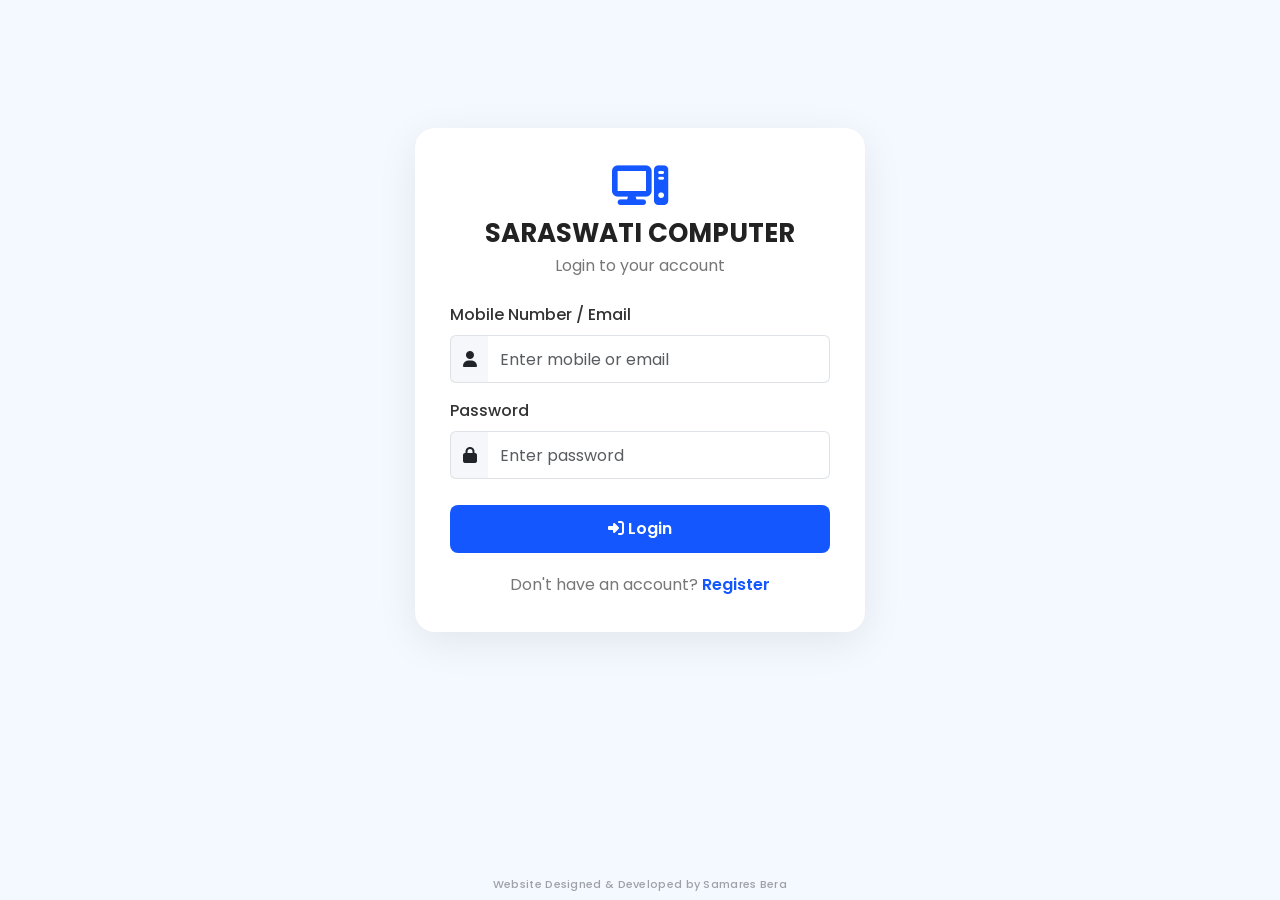
<file: login.html>
<!DOCTYPE html>
<html lang="en">
<head>
    <meta charset="UTF-8">
    <meta name="viewport" content="width=device-width, initial-scale=1.0">

    <title>Login / Registration | SARASWATI COMPUTER</title>

    <!-- Bootstrap -->
    <link
        href="https://cdn.jsdelivr.net/npm/bootstrap@5.3.3/dist/css/bootstrap.min.css"
        rel="stylesheet"
    >

    <!-- Font Awesome -->
    <link
        rel="stylesheet"
        href="https://cdnjs.cloudflare.com/ajax/libs/font-awesome/6.7.2/css/all.min.css"
    >

    <!-- Google Font -->
    <link
        href="https://fonts.googleapis.com/css2?family=Poppins:wght@300;400;500;600;700&display=swap"
        rel="stylesheet"
    >

    <link rel="stylesheet" href="css/style.css">

    <style>
        body {
            font-family: 'Poppins', sans-serif;
            background: #f4f8ff;
        }

        .auth-section {
            min-height: calc(100vh - 140px);
            display: flex;
            align-items: center;
            justify-content: center;
            padding: 50px 20px;
        }

        .auth-card {
            width: 100%;
            max-width: 450px;
            background: #ffffff;
            border-radius: 20px;
            padding: 35px;
            box-shadow: 0 10px 40px rgba(0, 0, 0, 0.08);
        }

        .auth-logo {
            text-align: center;
            margin-bottom: 25px;
        }

        .auth-logo i {
            font-size: 45px;
            color: #1557ff;
            margin-bottom: 10px;
        }

        .auth-logo h2 {
            font-size: 26px;
            font-weight: 700;
            margin: 0;
            color: #222;
        }

        .auth-logo p {
            color: #777;
            margin-top: 5px;
        }

        .form-label {
            font-weight: 500;
        }

        .input-group-text {
            background: #f5f7fb;
            border-right: none;
        }

        .form-control {
            height: 48px;
            border-left: none;
        }

        .form-control:focus {
            box-shadow: none;
            border-color: #1557ff;
        }

        .auth-btn {
            width: 100%;
            height: 48px;
            border: none;
            border-radius: 8px;
            background: #1557ff;
            color: white;
            font-weight: 600;
            margin-top: 10px;
        }

        .auth-btn:hover {
            background: #0d45d8;
        }

        .switch-text {
            text-align: center;
            margin-top: 20px;
            color: #777;
        }

        .switch-text button {
            border: none;
            background: none;
            color: #1557ff;
            font-weight: 600;
            padding: 0;
        }

        .switch-text button:hover {
            text-decoration: underline;
        }

        #registerForm {
            display: none;
        }

        .password-info {
            font-size: 12px;
            color: #888;
            margin-top: 5px;
        }

        .success-message {
            display: none;
            padding: 12px;
            background: #e8fff0;
            color: #198754;
            border-radius: 8px;
            margin-bottom: 15px;
            text-align: center;
        }
    </style>
</head>

<body>

<!-- AUTH SECTION -->
<section class="auth-section">

    <div class="auth-card">

        <!-- Logo -->
        <div class="auth-logo">
            <i class="fas fa-computer"></i>
            <h2>SARASWATI COMPUTER</h2>
            <p id="authSubtitle">Login to your account</p>
        </div>

        <div id="successMessage" class="success-message">
            Registration successful! You can now login.
        </div>

        <!-- LOGIN FORM -->
        <form id="loginForm">

            <div class="mb-3">
                <label class="form-label">Mobile Number / Email</label>

                <div class="input-group">
                    <span class="input-group-text">
                        <i class="fas fa-user"></i>
                    </span>

                    <input
                        type="text"
                        class="form-control"
                        id="loginUser"
                        placeholder="Enter mobile or email"
                        required
                    >
                </div>
            </div>

            <div class="mb-3">
                <label class="form-label">Password</label>

                <div class="input-group">
                    <span class="input-group-text">
                        <i class="fas fa-lock"></i>
                    </span>

                    <input
                        type="password"
                        class="form-control"
                        id="loginPassword"
                        placeholder="Enter password"
                        required
                    >
                </div>
            </div>

            <button type="submit" class="auth-btn">
                <i class="fas fa-sign-in-alt"></i>
                Login
            </button>

            <div class="switch-text">
                Don't have an account?
                <button type="button" id="showRegister">
                    Register
                </button>
            </div>

        </form>


        <!-- REGISTER FORM -->
        <form id="registerForm">

            <div class="mb-3">
                <label class="form-label">Full Name</label>

                <div class="input-group">
                    <span class="input-group-text">
                        <i class="fas fa-user"></i>
                    </span>

                    <input
                        type="text"
                        class="form-control"
                        id="registerName"
                        placeholder="Enter your name"
                        required
                    >
                </div>
            </div>


            <div class="mb-3">
                <label class="form-label">Mobile Number</label>

                <div class="input-group">
                    <span class="input-group-text">
                        <i class="fas fa-phone"></i>
                    </span>

                    <input
                        type="tel"
                        class="form-control"
                        id="registerMobile"
                        placeholder="10 digit mobile number"
                        maxlength="10"
                        required
                    >
                </div>
            </div>


            <div class="mb-3">
                <label class="form-label">Email</label>

                <div class="input-group">
                    <span class="input-group-text">
                        <i class="fas fa-envelope"></i>
                    </span>

                    <input
                        type="email"
                        class="form-control"
                        id="registerEmail"
                        placeholder="Enter your email"
                        required
                    >
                </div>
            </div>


            <div class="mb-3">
                <label class="form-label">Password</label>

                <div class="input-group">
                    <span class="input-group-text">
                        <i class="fas fa-lock"></i>
                    </span>

                    <input
                        type="password"
                        class="form-control"
                        id="registerPassword"
                        placeholder="Create password"
                        minlength="6"
                        required
                    >
                </div>

                <div class="password-info">
                    Password must be at least 6 characters.
                </div>
            </div>


            <button type="submit" class="auth-btn">
                <i class="fas fa-user-plus"></i>
                Create Account
            </button>


            <div class="switch-text">
                Already have an account?
                <button type="button" id="showLogin">
                    Login
                </button>
            </div>

        </form>

    </div>

</section>


<script>

    const loginForm = document.getElementById("loginForm");
    const registerForm = document.getElementById("registerForm");

    const showRegister = document.getElementById("showRegister");
    const showLogin = document.getElementById("showLogin");

    const authSubtitle = document.getElementById("authSubtitle");
    const successMessage = document.getElementById("successMessage");


    // SHOW REGISTER
    showRegister.addEventListener("click", function () {

        loginForm.style.display = "none";
        registerForm.style.display = "block";

        authSubtitle.textContent = "Create your account";

        successMessage.style.display = "none";
    });


    // SHOW LOGIN
    showLogin.addEventListener("click", function () {

        registerForm.style.display = "none";
        loginForm.style.display = "block";

        authSubtitle.textContent = "Login to your account";
    });


    // REGISTER
    registerForm.addEventListener("submit", function (e) {

        e.preventDefault();

        const name = document.getElementById("registerName").value.trim();
        const mobile = document.getElementById("registerMobile").value.trim();
        const email = document.getElementById("registerEmail").value.trim();
        const password = document.getElementById("registerPassword").value;


        // Mobile validation
        if (!/^[6-9]\d{9}$/.test(mobile)) {

            alert("Please enter a valid 10-digit Indian mobile number.");
            return;
        }


        // Save user
        const user = {
            name: name,
            mobile: mobile,
            email: email,
            password: password
        };

        localStorage.setItem(
            "saraswatiUser",
            JSON.stringify(user)
        );


        // Clear form
        registerForm.reset();


        // Show login
        registerForm.style.display = "none";
        loginForm.style.display = "block";

        authSubtitle.textContent = "Login to your account";

        successMessage.style.display = "block";

    });


    // LOGIN
    loginForm.addEventListener("submit", function (e) {

        e.preventDefault();

        const username =
            document.getElementById("loginUser").value.trim();

        const password =
            document.getElementById("loginPassword").value;


        const savedUser =
            JSON.parse(localStorage.getItem("saraswatiUser"));


        if (!savedUser) {

            alert("No account found. Please register first.");
            return;
        }


        if (
            (username === savedUser.email ||
             username === savedUser.mobile) &&
            password === savedUser.password
        ) {

            localStorage.setItem(
                "saraswatiLoggedIn",
                "true"
            );

            alert("Login successful!");

            window.location.href = "index.html";

        } else {

            alert("Invalid email/mobile or password.");

        }

    });

</script>

</body>
</html>
</file>
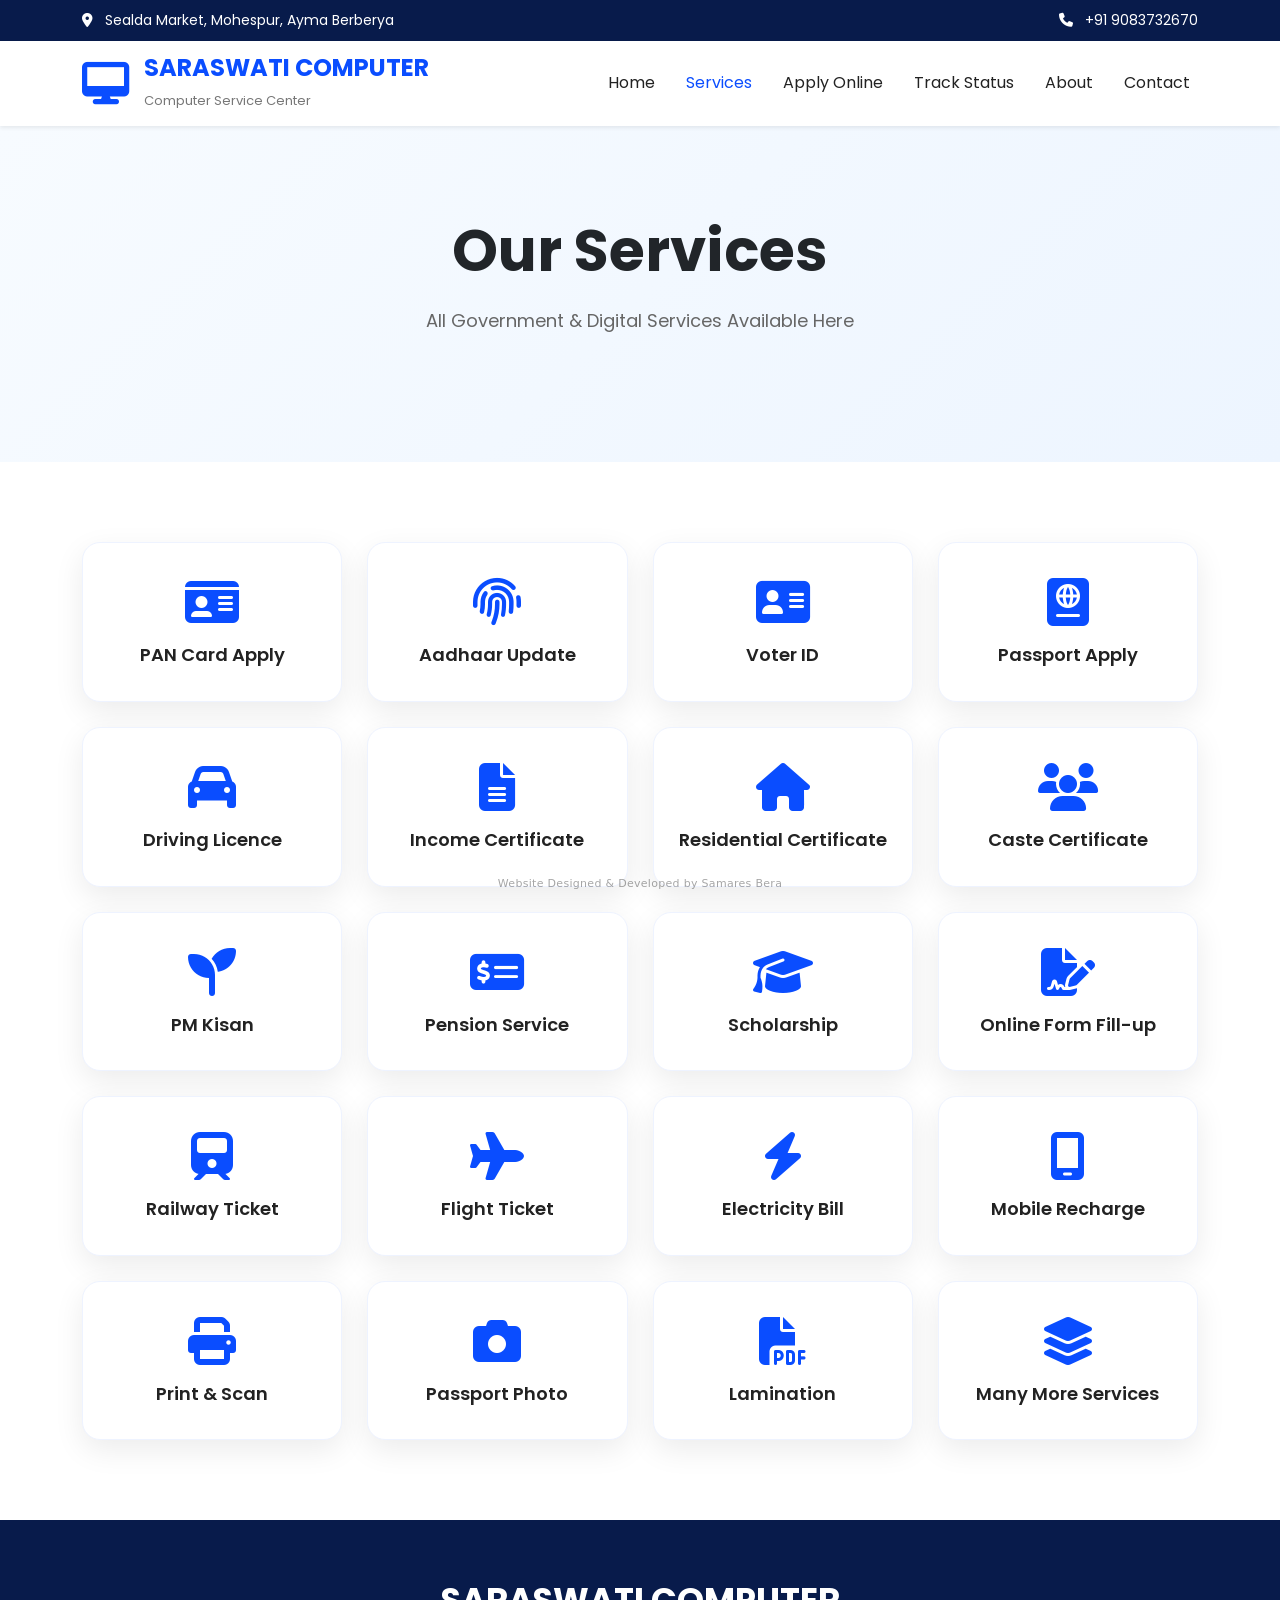
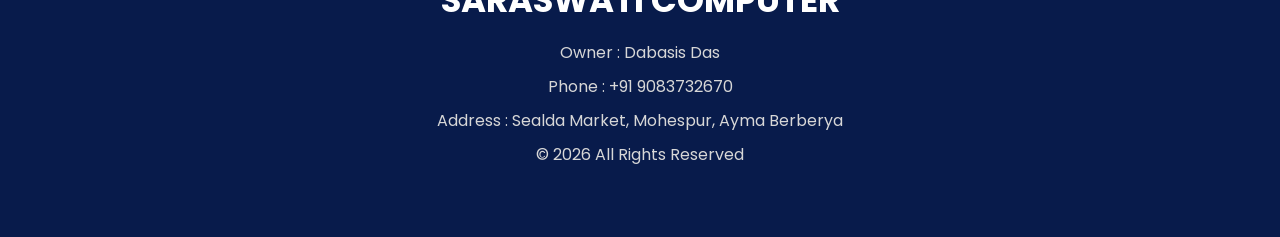
<file: services.html>
<!DOCTYPE html>
<html lang="en">

<head>

    <meta charset="UTF-8">
    <meta name="viewport" content="width=device-width, initial-scale=1.0">

    <title>Services | SARASWATI COMPUTER</title>

    <link rel="stylesheet" href="css/style.css">
    <link rel="stylesheet" href="css/responsive.css">

    <link href="https://cdn.jsdelivr.net/npm/bootstrap@5.3.3/dist/css/bootstrap.min.css" rel="stylesheet">

    <link rel="stylesheet" href="https://cdnjs.cloudflare.com/ajax/libs/font-awesome/6.7.2/css/all.min.css">

</head>

<body>

<!-- Top Bar -->

<header class="top-bar">

<div class="container">

<div class="left">

<i class="fa-solid fa-location-dot"></i>

Sealda Market, Mohespur, Ayma Berberya

</div>

<div class="right">

<a href="tel:+919083732670">

<i class="fa-solid fa-phone"></i>

+91 9083732670

</a>

</div>

</div>

</header>

<!-- Navbar -->

<nav class="navbar navbar-expand-lg bg-white shadow-sm sticky-top">

<div class="container">

<a class="navbar-brand logo" href="index.html">

<i class="fa-solid fa-desktop"></i>

<div>

<h3>SARASWATI COMPUTER</h3>

<span>Computer Service Center</span>

</div>

</a>

<button class="navbar-toggler" data-bs-toggle="collapse" data-bs-target="#menu">

<span class="navbar-toggler-icon"></span>

</button>

<div class="collapse navbar-collapse" id="menu">

<ul class="navbar-nav ms-auto">

<li class="nav-item"><a class="nav-link" href="index.html">Home</a></li>

<li class="nav-item"><a class="nav-link active" href="services.html">Services</a></li>

<li class="nav-item"><a class="nav-link" href="apply.html">Apply Online</a></li>

<li class="nav-item"><a class="nav-link" href="track.html">Track Status</a></li>

<li class="nav-item"><a class="nav-link" href="about.html">About</a></li>

<li class="nav-item"><a class="nav-link" href="contact.html">Contact</a></li>

</ul>

</div>

</div>

</nav>

<!-- Hero -->

<section class="hero">

<div class="container text-center">

<h1>Our Services</h1>

<p>

All Government & Digital Services Available Here

</p>

</div>

</section>

<!-- Services -->

<section class="services">

<div class="container">

<div class="service-grid">

<div class="service-card">
<i class="fa-solid fa-id-card"></i>
<h5>PAN Card Apply</h5>
</div>

<div class="service-card">
<i class="fa-solid fa-fingerprint"></i>
<h5>Aadhaar Update</h5>
</div>

<div class="service-card">
<i class="fa-solid fa-address-card"></i>
<h5>Voter ID</h5>
</div>

<div class="service-card">
<i class="fa-solid fa-passport"></i>
<h5>Passport Apply</h5>
</div>

<div class="service-card">
<i class="fa-solid fa-car"></i>
<h5>Driving Licence</h5>
</div>

<div class="service-card">
<i class="fa-solid fa-file-lines"></i>
<h5>Income Certificate</h5>
</div>

<div class="service-card">
<i class="fa-solid fa-house"></i>
<h5>Residential Certificate</h5>
</div>

<div class="service-card">
<i class="fa-solid fa-users"></i>
<h5>Caste Certificate</h5>
</div>

<div class="service-card">
<i class="fa-solid fa-seedling"></i>
<h5>PM Kisan</h5>
</div>

<div class="service-card">
<i class="fa-solid fa-money-check-dollar"></i>
<h5>Pension Service</h5>
</div>

<div class="service-card">
<i class="fa-solid fa-graduation-cap"></i>
<h5>Scholarship</h5>
</div>

<div class="service-card">
<i class="fa-solid fa-file-signature"></i>
<h5>Online Form Fill-up</h5>
</div>

<div class="service-card">
<i class="fa-solid fa-train"></i>
<h5>Railway Ticket</h5>
</div>

<div class="service-card">
<i class="fa-solid fa-plane"></i>
<h5>Flight Ticket</h5>
</div>

<div class="service-card">
<i class="fa-solid fa-bolt"></i>
<h5>Electricity Bill</h5>
</div>

<div class="service-card">
<i class="fa-solid fa-mobile-screen"></i>
<h5>Mobile Recharge</h5>
</div>

<div class="service-card">
<i class="fa-solid fa-print"></i>
<h5>Print & Scan</h5>
</div>

<div class="service-card">
<i class="fa-solid fa-camera"></i>
<h5>Passport Photo</h5>
</div>

<div class="service-card">
<i class="fa-solid fa-file-pdf"></i>
<h5>Lamination</h5>
</div>

<div class="service-card">
<i class="fa-solid fa-layer-group"></i>
<h5>Many More Services</h5>
</div>

</div>

</div>

</section>

<!-- Footer -->

<footer>

<div class="container">

<h2>SARASWATI COMPUTER</h2>

<p>Owner : Dabasis Das</p>

<p>Phone : +91 9083732670</p>

<p>Address : Sealda Market, Mohespur, Ayma Berberya</p>

<p>© 2026 All Rights Reserved</p>

</div>

</footer>

<script src="https://cdn.jsdelivr.net/npm/bootstrap@5.3.3/dist/js/bootstrap.bundle.min.js"></script>

</body>

</html>
</file>
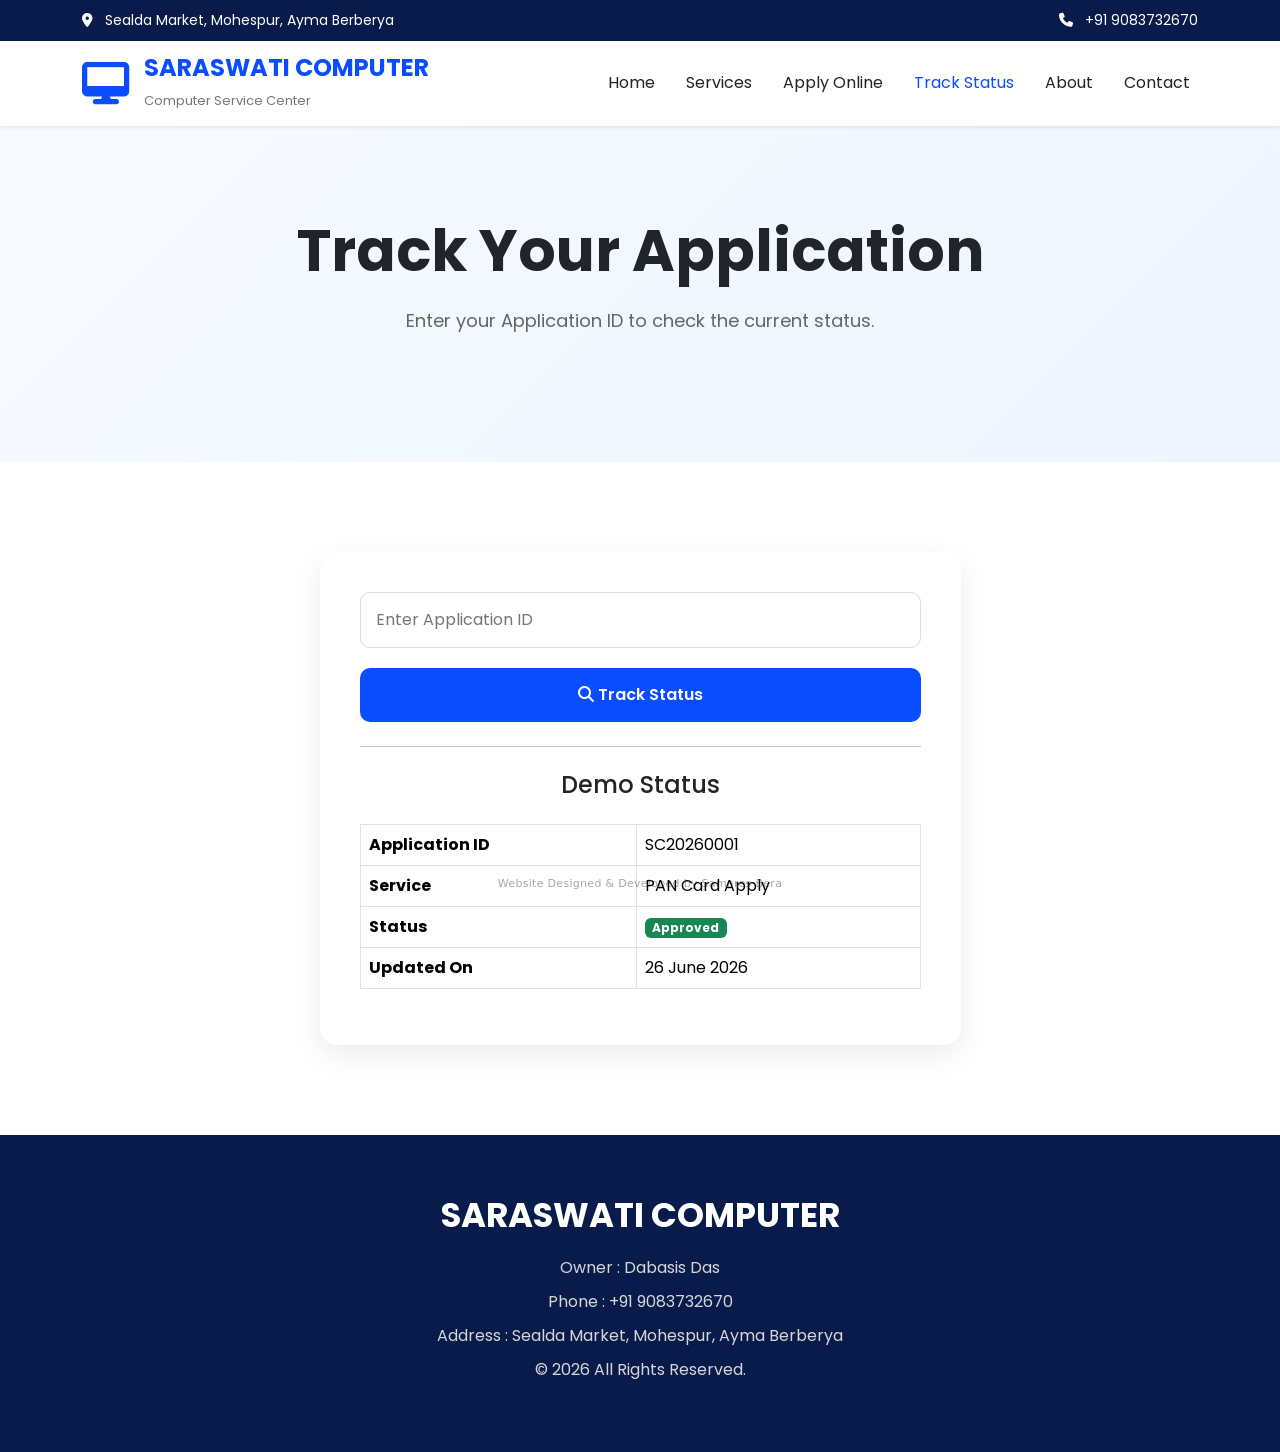
<file: track.html>
<!DOCTYPE html>
<html lang="en">

<head>

<meta charset="UTF-8">
<meta name="viewport" content="width=device-width, initial-scale=1.0">

<title>Track Status | SARASWATI COMPUTER</title>

<link rel="stylesheet" href="css/style.css">
<link rel="stylesheet" href="css/responsive.css">

<link href="https://cdn.jsdelivr.net/npm/bootstrap@5.3.3/dist/css/bootstrap.min.css" rel="stylesheet">

<link rel="stylesheet" href="https://cdnjs.cloudflare.com/ajax/libs/font-awesome/6.7.2/css/all.min.css">

</head>

<body>

<!-- Top Bar -->

<header class="top-bar">

<div class="container">

<div class="left">

<i class="fa-solid fa-location-dot"></i>

Sealda Market, Mohespur, Ayma Berberya

</div>

<div class="right">

<a href="tel:+919083732670">

<i class="fa-solid fa-phone"></i>

+91 9083732670

</a>

</div>

</div>

</header>

<!-- Navbar -->

<nav class="navbar navbar-expand-lg bg-white shadow-sm sticky-top">

<div class="container">

<a class="navbar-brand logo" href="index.html">

<i class="fa-solid fa-desktop"></i>

<div>

<h3>SARASWATI COMPUTER</h3>

<span>Computer Service Center</span>

</div>

</a>

<button class="navbar-toggler" data-bs-toggle="collapse" data-bs-target="#menu">

<span class="navbar-toggler-icon"></span>

</button>

<div class="collapse navbar-collapse" id="menu">

<ul class="navbar-nav ms-auto">

<li class="nav-item"><a class="nav-link" href="index.html">Home</a></li>

<li class="nav-item"><a class="nav-link" href="services.html">Services</a></li>

<li class="nav-item"><a class="nav-link" href="apply.html">Apply Online</a></li>

<li class="nav-item"><a class="nav-link active" href="track.html">Track Status</a></li>

<li class="nav-item"><a class="nav-link" href="about.html">About</a></li>

<li class="nav-item"><a class="nav-link" href="contact.html">Contact</a></li>

</ul>

</div>

</div>

</nav>

<!-- Hero -->

<section class="hero">

<div class="container text-center">

<h1>Track Your Application</h1>

<p>Enter your Application ID to check the current status.</p>

</div>

</section>

<!-- Track Form -->

<section class="contact">

<div class="container">

<div class="row">

<div class="col-lg-7 mx-auto">

<div class="contact-form">

<form>

<input type="text" placeholder="Enter Application ID">

<button type="submit">

<i class="fa-solid fa-magnifying-glass"></i>

Track Status

</button>

</form>

<hr class="my-4">

<h4 class="text-center mb-4">Demo Status</h4>

<table class="table table-bordered">

<tr>

<th>Application ID</th>

<td>SC20260001</td>

</tr>

<tr>

<th>Service</th>

<td>PAN Card Apply</td>

</tr>

<tr>

<th>Status</th>

<td><span class="badge bg-success">Approved</span></td>

</tr>

<tr>

<th>Updated On</th>

<td>26 June 2026</td>

</tr>

</table>

</div>

</div>

</div>

</div>

</section>

<!-- Footer -->

<footer>

<div class="container text-center">

<h2>SARASWATI COMPUTER</h2>

<p>Owner : Dabasis Das</p>

<p>Phone : +91 9083732670</p>

<p>Address : Sealda Market, Mohespur, Ayma Berberya</p>

<p>© 2026 All Rights Reserved.</p>

</div>

</footer>

<script src="https://cdn.jsdelivr.net/npm/bootstrap@5.3.3/dist/js/bootstrap.bundle.min.js"></script>

</body>

</html>
</file>
<file: css/style.css>
/*==================================================
  GOOGLE FONT
==================================================*/

@import url('https://fonts.googleapis.com/css2?family=Poppins:wght@300;400;500;600;700;800&display=swap');


/*==================================================
  ROOT / VARIABLES
==================================================*/

:root {
    --primary: #0A4DFF;
    --secondary: #ffffff;
    --dark: #081B4B;
    --light: #F5F8FF;
    --text: #333333;
    --muted: #666666;
    --border: #eef3ff;

    --shadow: 0 10px 30px rgba(0, 0, 0, 0.08);
    --shadow-hover: 0 18px 40px rgba(10, 77, 255, 0.18);

    --radius-sm: 8px;
    --radius-md: 10px;
    --radius-lg: 18px;
    --radius-xl: 20px;

    --transition: 0.3s ease;
}


/*==================================================
  RESET
==================================================*/

* {
    margin: 0;
    padding: 0;
    box-sizing: border-box;
    font-family: 'Poppins', sans-serif;
}

html {
    scroll-behavior: smooth;
}

body {
    background: #f7f9fc;
    color: var(--text);
    overflow-x: hidden;
}

a {
    text-decoration: none !important;
}

ul {
    list-style: none;
    padding: 0;
    margin: 0;
}

img {
    max-width: 100%;
    height: auto;
    display: block;
}

button,
input,
textarea,
select {
    font-family: inherit;
}


/*==================================================
  SELECTION
==================================================*/

::selection {
    background: var(--primary);
    color: #fff;
}


/*==================================================
  SCROLLBAR
==================================================*/

::-webkit-scrollbar {
    width: 10px;
}

::-webkit-scrollbar-thumb {
    background: var(--primary);
    border-radius: 20px;
}

::-webkit-scrollbar-track {
    background: #eeeeee;
}


/*==================================================
  TOP BAR
==================================================*/

.top-bar {
    background: var(--dark);
    color: #fff;
    font-size: 14px;
    padding: 10px 0;
}

.top-bar .container {
    display: flex;
    justify-content: space-between;
    align-items: center;
}

.top-bar a {
    color: #fff;
    margin-left: 20px;
    transition: var(--transition);
}

.top-bar a:hover {
    color: #bcd0ff;
}

.top-bar i {
    margin-right: 8px;
}


/*==================================================
  NAVBAR
==================================================*/

.navbar {
    padding: 18px 0;
    background: #fff;
    box-shadow: 0 5px 20px rgba(0, 0, 0, 0.05);
}

.logo {
    display: flex;
    align-items: center;
    gap: 15px;
}

.logo i {
    font-size: 42px;
    color: var(--primary);
}

.logo h3 {
    font-size: 24px;
    margin: 0;
    font-weight: 700;
    color: var(--primary);
}

.logo span {
    font-size: 13px;
    color: #777;
}

.nav-link {
    font-weight: 500;
    margin-left: 15px;
    color: #222 !important;
    transition: var(--transition);
}

.nav-link:hover,
.nav-link.active {
    color: var(--primary) !important;
}

.login-btn {
    display: inline-block;
    background: var(--primary);
    padding: 12px 28px;
    color: #fff !important;
    border-radius: var(--radius-sm);
    margin-left: 25px;
    font-weight: 600;
    transition: var(--transition);
}

.login-btn:hover {
    background: var(--dark);
    color: #fff !important;
}


/*==================================================
  HOME HERO
  Shop image is ONLY used on Home page
==================================================*/

.home-hero {
    position: relative;
    min-height: 650px;

    background-image: url("../images/hero.jpg");
    background-size: cover;
    background-position: center center;
    background-repeat: no-repeat;

    display: flex;
    align-items: center;

    overflow: hidden;
}

.home-hero .hero-overlay {
    position: absolute;
    inset: 0;
    background: rgba(0, 0, 0, 0.42);
    z-index: 1;
}

.home-hero .container {
    position: relative;
    z-index: 2;
}

.home-hero .hero-content {
    max-width: 720px;
    padding: 80px 0;
}

.home-hero .hero-content h1 {
    color: #fff;
    font-size: 58px;
    line-height: 1.15;
    font-weight: 700;
    margin-bottom: 25px;

    text-shadow: 0 3px 10px rgba(0, 0, 0, 0.55);

    animation: heroHeadingUp 1s ease-out forwards;
}

.home-hero .hero-content h1 span {
    display: block;
    color: #4da3ff;
}

.home-hero .hero-content p {
    max-width: 680px;
    color: #fff;
    font-size: 19px;
    line-height: 1.8;
    margin-bottom: 30px;

    text-shadow: 0 2px 6px rgba(0, 0, 0, 0.65);

    opacity: 0;
    animation: heroTextUp 1.2s ease-out 0.25s forwards;
}

.home-hero .hero-btn {
    display: flex;
    gap: 20px;
    flex-wrap: wrap;

    opacity: 0;
    animation: heroTextUp 1.2s ease-out 0.45s forwards;
}


/* Home Hero Buttons */

.home-hero .btn1 {
    display: inline-block;
    background: var(--primary);
    color: #fff;

    padding: 15px 35px;
    border-radius: var(--radius-md);

    font-weight: 600;
    transition: var(--transition);
}

.home-hero .btn1:hover {
    background: var(--dark);
    color: #fff;
    transform: translateY(-2px);
}

.home-hero .btn2 {
    display: inline-block;

    background: rgba(255, 255, 255, 0.9);
    color: var(--primary);

    border: 2px solid #fff;

    padding: 15px 35px;
    border-radius: var(--radius-md);

    font-weight: 600;
    transition: var(--transition);
}

.home-hero .btn2:hover {
    background: #fff;
    color: var(--primary);
    transform: translateY(-2px);
}


/*==================================================
  HERO ANIMATIONS
==================================================*/

@keyframes heroHeadingUp {
    from {
        opacity: 0;
        transform: translateY(60px);
    }

    to {
        opacity: 1;
        transform: translateY(0);
    }
}

@keyframes heroTextUp {
    from {
        opacity: 0;
        transform: translateY(80px);
    }

    to {
        opacity: 1;
        transform: translateY(0);
    }
}


/*==================================================
  INNER PAGE HERO
  Used by About / Services / Contact etc.
  No shop image here.
==================================================*/

.hero {
    padding: 90px 0;
    background: linear-gradient(135deg, #f7fbff, #edf5ff);
}

.hero h1 {
    font-size: 58px;
    font-weight: 700;
    line-height: 1.2;
    margin-bottom: 20px;
}

.hero h1 span {
    color: var(--primary);
}

.hero p {
    font-size: 18px;
    color: var(--muted);
    margin-bottom: 35px;
    line-height: 32px;
}

.hero-btn {
    display: flex;
    gap: 20px;
}

.hero img {
    animation: float 4s ease-in-out infinite;
}


/*==================================================
  FLOAT ANIMATION
==================================================*/

@keyframes float {
    0% {
        transform: translateY(0);
    }

    50% {
        transform: translateY(-12px);
    }

    100% {
        transform: translateY(0);
    }
}


/*==================================================
  SERVICES
==================================================*/

.services {
    padding: 80px 0;
    background: #fff;
}

.services h2 {
    position: relative;

    text-align: center;

    font-size: 40px;
    font-weight: 700;

    color: var(--dark);

    margin-bottom: 50px;
}

.services h2::after {
    content: "";

    position: absolute;

    left: 50%;
    bottom: -12px;

    width: 90px;
    height: 4px;

    transform: translateX(-50%);

    background: var(--primary);
    border-radius: 10px;
}

.service-grid {
    display: grid;
    grid-template-columns: repeat(auto-fit, minmax(220px, 1fr));
    gap: 25px;
}

.service-card {
    background: #fff;

    border: 1px solid var(--border);
    border-radius: var(--radius-lg);

    padding: 35px 20px;

    text-align: center;

    box-shadow: var(--shadow);

    cursor: pointer;

    transition: 0.35s ease;
}

.service-card:hover {
    transform: translateY(-12px);
    box-shadow: var(--shadow-hover);
}

.service-card i {
    font-size: 48px;
    color: var(--primary);
    margin-bottom: 18px;
}

.service-card h5 {
    font-size: 18px;
    font-weight: 600;
    color: #222;
    margin: 0;
}


/*==================================================
  COUNTER
==================================================*/

.counter {
    padding: 70px 0;

    background: linear-gradient(
        90deg,
        #0A4DFF,
        #153CBF
    );

    color: #fff;
}

.counter .container {
    display: grid;
    grid-template-columns: repeat(4, 1fr);
    gap: 20px;
}

.counter .box {
    text-align: center;
}

.counter h2 {
    font-size: 50px;
    font-weight: 700;
    margin-bottom: 10px;
}

.counter p {
    font-size: 18px;
    margin: 0;
}


/*==================================================
  HOW IT WORKS
==================================================*/

.work {
    padding: 90px 0;
    background: #f7f9fc;
}

.work h2 {
    text-align: center;

    font-size: 40px;
    font-weight: 700;

    color: var(--dark);

    margin-bottom: 60px;
}

.steps {
    display: grid;
    grid-template-columns: repeat(4, 1fr);
    gap: 25px;
}

.step {
    background: #fff;

    border-radius: var(--radius-xl);

    padding: 35px 20px;

    text-align: center;

    box-shadow: var(--shadow);

    transition: var(--transition);
}

.step:hover {
    transform: translateY(-10px);
}

.step h3 {
    width: 65px;
    height: 65px;

    margin: 0 auto 20px;

    border-radius: 50%;

    background: var(--primary);
    color: #fff;

    display: flex;
    align-items: center;
    justify-content: center;

    font-size: 26px;
}

.step h4 {
    font-size: 20px;
    font-weight: 600;
    color: #222;
}


/*==================================================
  ABOUT
==================================================*/

.about {
    padding: 90px 0;
    background: #fff;
}

.about h2 {
    font-size: 42px;
    font-weight: 700;

    color: var(--dark);

    margin-bottom: 20px;
}

.about p {
    color: var(--muted);

    font-size: 17px;
    line-height: 30px;
}


/* About Image */

.about-image {
    width: 100%;
    height: 400px;

    object-fit: cover;

    border-radius: var(--radius-xl) !important;

    box-shadow: var(--shadow);
}


/*==================================================
  SECTION TITLE
==================================================*/

.section-title {
    text-align: center;
    margin-bottom: 60px;
}

.section-title h2 {
    font-size: 42px;
    font-weight: 700;
    color: var(--dark);
}

.section-title p {
    color: #777;
    margin-top: 10px;
}


/*==================================================
  CUSTOM BUTTONS
==================================================*/

.btn-primary-custom,
.btn-outline-custom {
    display: inline-block;

    padding: 14px 35px;

    border-radius: var(--radius-md);

    font-weight: 600;

    transition: var(--transition);
}

.btn-primary-custom {
    background: var(--primary);
    color: #fff;
}

.btn-primary-custom:hover {
    background: var(--dark);
    color: #fff;
}

.btn-outline-custom {
    border: 2px solid var(--primary);
    color: var(--primary);
}

.btn-outline-custom:hover {
    background: var(--primary);
    color: #fff;
}


/*==================================================
  CARD BOX
==================================================*/

.card-box {
    background: #fff;

    padding: 30px;

    border-radius: var(--radius-lg);

    box-shadow: var(--shadow);
}


/*==================================================
  CONTACT
==================================================*/

.contact {
    padding: 90px 0;
    background: #fff;
}

.contact-info {
    background: var(--primary);
    color: #fff;

    padding: 40px;

    border-radius: var(--radius-lg);
}

.contact-info h3 {
    margin-bottom: 25px;
}

.contact-info p {
    margin-bottom: 15px;
}

.contact-form {
    background: #fff;

    padding: 40px;

    border-radius: var(--radius-lg);

    box-shadow: var(--shadow);
}

.contact-form input,
.contact-form textarea {
    width: 100%;

    padding: 15px;

    margin-bottom: 20px;

    border: 1px solid #ddd;

    border-radius: var(--radius-md);

    outline: none;

    transition: var(--transition);
}

.contact-form input:focus,
.contact-form textarea:focus {
    border-color: var(--primary);

    box-shadow:
        0 0 0 3px
        rgba(10, 77, 255, 0.08);
}

.contact-form textarea {
    min-height: 140px;
    resize: vertical;
}

.contact-form button {
    width: 100%;

    border: none;

    padding: 15px;

    border-radius: var(--radius-md);

    background: var(--primary);
    color: #fff;

    font-weight: 600;

    cursor: pointer;

    transition: var(--transition);
}

.contact-form button:hover {
    background: var(--dark);
}


/*==================================================
  GOOGLE MAP
==================================================*/

.map {
    width: 100%;
    height: 600px;

    margin: 0 !important;
    padding: 0 !important;

    position: relative;

    overflow: hidden;

    clear: both;
}

.map iframe {
    width: 100% !important;
    height: 600px !important;

    display: block !important;

    margin: 0 !important;
    padding: 0 !important;

    border: 0 !important;
}


/*==================================================
  FOOTER
==================================================*/

footer {
    position: relative;

    clear: both;

    z-index: 10;

    background: var(--dark);
    color: #fff;

    text-align: center;

    padding: 60px 20px;

    margin-top: 0;
}

footer h2 {
    font-size: 34px;
    font-weight: 700;
    margin-bottom: 20px;
}

footer p {
    margin-bottom: 10px;
    color: #d7d7d7;
}


/*==================================================
  EXTENDED FOOTER
==================================================*/

.footer {
    background: var(--dark);
    color: #fff;

    padding: 80px 0 30px;
}

.footer h3,
.footer h4 {
    margin-bottom: 20px;
    font-weight: 700;
}

.footer p,
.footer li {
    color: #ddd;
    line-height: 30px;
}

.footer ul {
    padding: 0;
    list-style: none;
}

.footer ul li {
    margin-bottom: 10px;
}

.footer ul li a {
    color: #ddd;
    transition: var(--transition);
}

.footer ul li a:hover {
    color: #fff;
    padding-left: 8px;
}

.footer hr {
    margin: 40px 0 20px;
    border-color: rgba(255, 255, 255, 0.15);
}

.footer-links {
    display: flex;
    justify-content: center;
    gap: 30px;
    margin: 25px 0;
}

.footer-links a {
    color: #ddd;
    transition: var(--transition);
}

.footer-links a:hover {
    color: #fff;
}

.copyright {
    text-align: center;
    color: #ccc;
}


/*==================================================
  SOCIAL ICONS
==================================================*/

.social {
    margin-top: 20px;
}

.social a {
    width: 42px;
    height: 42px;

    display: inline-flex;
    align-items: center;
    justify-content: center;

    margin-right: 10px;

    background: var(--primary);
    color: #fff;

    border-radius: 50%;

    transition: var(--transition);
}

.social a:hover {
    background: #fff;
    color: var(--primary);

    transform: translateY(-3px);
}


/*==================================================
  FLOATING BUTTONS
==================================================*/

.whatsapp-btn,
.call-btn {
    position: fixed;

    right: 20px;

    width: 60px;
    height: 60px;

    display: flex;
    align-items: center;
    justify-content: center;

    border-radius: 50%;

    color: #fff;

    font-size: 28px;

    text-decoration: none !important;

    z-index: 999;

    box-shadow:
        0 10px 30px
        rgba(0, 0, 0, 0.25);

    transition: var(--transition);
}

.whatsapp-btn {
    bottom: 25px;
    background: #25D366;
}

.call-btn {
    bottom: 100px;
    background: var(--primary);
}

.whatsapp-btn:hover,
.call-btn:hover {
    transform: scale(1.12);
}


/*==================================================
  DEVELOPER WATERMARK
==================================================*/

body::after {
    content: "Website Designed & Developed by Samares Bera";

    position: fixed;

    left: 50%;
    bottom: 8px;

    transform: translateX(-50%);

    font-size: 11px;
    font-weight: 500;

    letter-spacing: 0.3px;

    color: #000;

    opacity: 0.35;

    white-space: nowrap;

    z-index: 9999;

    pointer-events: none;
    user-select: none;
}


/*==================================================
  TABLET
==================================================*/

@media (max-width: 992px) {

    /* Home Hero */

    .home-hero {
        min-height: 600px;
    }

    .home-hero .hero-content {
        max-width: 650px;
        padding: 70px 20px;
    }

    .home-hero .hero-content h1 {
        font-size: 48px;
    }

    .home-hero .hero-content p {
        font-size: 18px;
    }


    /* Inner Hero */

    .hero h1 {
        font-size: 48px;
    }


    /* Counter */

    .counter .container {
        grid-template-columns: repeat(2, 1fr);
    }


    /* Steps */

    .steps {
        grid-template-columns: repeat(2, 1fr);
    }
}


/*==================================================
  MOBILE
==================================================*/

@media (max-width: 768px) {

    /* Top Bar */

    .top-bar .container {
        flex-direction: column;
        gap: 5px;

        text-align: center;
    }

    .top-bar a {
        margin-left: 10px;
        margin-right: 10px;
    }


    /* Navbar */

    .navbar {
        padding: 12px 0;
    }

    .logo i {
        font-size: 34px;
    }

    .logo h3 {
        font-size: 20px;
    }

    .logo span {
        font-size: 11px;
    }

    .nav-link {
        margin-left: 0;
        padding: 10px 0 !important;
    }

    .login-btn {
        display: inline-block;

        margin-left: 0;
        margin-top: 10px;
    }


    /* Home Hero */

    .home-hero {
        min-height: 650px;

        background-position: center center;
    }

    .home-hero .hero-overlay {
        background: rgba(0, 0, 0, 0.52);
    }

    .home-hero .hero-content {
        padding: 60px 15px;
    }

    .home-hero .hero-content h1 {
        font-size: 38px;
    }

    .home-hero .hero-content p {
        font-size: 16px;
        line-height: 1.7;
    }

    .home-hero .hero-btn {
        gap: 12px;
    }

    .home-hero .hero-btn .btn1,
    .home-hero .hero-btn .btn2 {
        padding: 13px 24px;
    }


    /* Inner Hero */

    .hero {
        padding: 70px 0;
    }

    .hero h1 {
        font-size: 38px;
    }

    .hero p {
        font-size: 16px;
        line-height: 28px;
    }


    /* Services */

    .services {
        padding: 60px 0;
    }

    .services h2 {
        font-size: 32px;
    }


    /* Counter */

    .counter {
        padding: 55px 0;
    }

    .counter h2 {
        font-size: 40px;
    }

    .counter p {
        font-size: 16px;
    }


    /* Work */

    .work {
        padding: 60px 0;
    }

    .work h2 {
        font-size: 32px;
    }


    /* About */

    .about {
        padding: 60px 0;
    }

    .about h2 {
        font-size: 34px;
    }

    .about-image {
        height: 320px;
    }


    /* Contact */

    .contact {
        padding: 60px 0;
    }

    .contact-info,
    .contact-form {
        padding: 30px 20px;
    }


    /* Map */

    .map {
        height: 450px;
    }

    .map iframe {
        height: 450px !important;
    }


    /* Floating Buttons */

    .whatsapp-btn,
    .call-btn {
        width: 52px;
        height: 52px;

        right: 15px;

        font-size: 23px;
    }

    .whatsapp-btn {
        bottom: 20px;
    }

    .call-btn {
        bottom: 85px;
    }
}


/*==================================================
  SMALL MOBILE
==================================================*/

@media (max-width: 576px) {

    /* Home Hero */

    .home-hero {
        min-height: 680px;
    }

    .home-hero .hero-content h1 {
        font-size: 32px;
    }

    .home-hero .hero-content p {
        font-size: 15px;
    }

    .home-hero .hero-btn {
        flex-direction: column;
        align-items: flex-start;
    }

    .home-hero .hero-btn .btn1,
    .home-hero .hero-btn .btn2 {
        width: auto;
    }


    /* Inner Hero */

    .hero h1 {
        font-size: 32px;
    }

    .hero p {
        font-size: 15px;
    }


    /* Counter */

    .counter .container {
        grid-template-columns: 1fr 1fr;

        gap: 30px 15px;
    }

    .counter h2 {
        font-size: 34px;
    }


    /* Steps */

    .steps {
        grid-template-columns: 1fr;
    }


    /* Section Titles */

    .section-title h2 {
        font-size: 32px;
    }


    /* Footer */

    footer {
        padding: 50px 15px;
    }

    footer h2 {
        font-size: 28px;
    }


    /* Map */

    .map {
        height: 400px;
    }

    .map iframe {
        height: 400px !important;
    }


    /* About Image */

    .about-image {
        height: 280px;
    }


    /* Developer Watermark */

    body::after {
        font-size: 9px;
        bottom: 5px;
        opacity: 0.30;
    }
}


/*==================================================
  EXTRA SMALL DEVICES
==================================================*/

@media (max-width: 400px) {

    .home-hero {
        min-height: 700px;
    }

    .home-hero .hero-content h1 {
        font-size: 29px;
    }

    .home-hero .hero-content p {
        font-size: 14px;
    }

    .home-hero .hero-btn .btn1,
    .home-hero .hero-btn .btn2 {
        padding: 12px 20px;
    }


    /* Counter */

    .counter h2 {
        font-size: 30px;
    }

    .counter p {
        font-size: 14px;
    }
}


.contact-info a {
    color: #ffffff !important;
    text-decoration: none;
}

.contact-info a:hover {
    color: #ffffff !important;
}

/*==================================================
  END OF STYLE.CSS
==================================================*/
</file>
<file: css/responsive.css>
/* ===================================
   Tablet (≤992px)
=================================== */

@media (max-width:992px){

.hero{
    padding:70px 0;
    text-align:center;
}

.hero h1{
    font-size:42px;
}

.hero img{
    margin-top:40px;
}

.top-bar .container{
    flex-direction:column;
    gap:10px;
}

.logo h3{
    font-size:20px;
}

.counter .container{
    grid-template-columns:repeat(2,1fr);
}

.steps{
    grid-template-columns:repeat(2,1fr);
}

.service-grid{
    grid-template-columns:repeat(2,1fr);
}

.contact .row{
    gap:30px;
}

}


/* ===================================
   Mobile (≤768px)
=================================== */

@media (max-width:768px){

.navbar{
    padding:15px;
}

.hero{
    padding:60px 0;
}

.hero h1{
    font-size:34px;
    line-height:1.3;
}

.hero p{
    font-size:16px;
    line-height:28px;
}

.hero-btn{
    flex-direction:column;
    gap:15px;
}

.btn1,
.btn2{
    width:100%;
    text-align:center;
}

.services{
    padding:60px 0;
}

.services h2{
    font-size:32px;
}

.service-grid{
    grid-template-columns:1fr;
}

.counter{
    padding:50px 0;
}

.counter .container{
    grid-template-columns:1fr;
}

.counter h2{
    font-size:38px;
}

.work{
    padding:60px 0;
}

.work h2{
    font-size:32px;
}

.steps{
    grid-template-columns:1fr;
}

.about{
    padding:60px 0;
    text-align:center;
}

.about img{
    margin-bottom:30px;
}

.about h2{
    font-size:30px;
}

.contact{
    padding:60px 0;
}

.contact-info,
.contact-form{
    padding:25px;
}

.footer-links{
    flex-direction:column;
    gap:12px;
}

.social a{
    margin:6px;
}

.top-bar{
    font-size:13px;
    text-align:center;
}

.top-bar .right{
    display:flex;
    flex-direction:column;
    gap:8px;
}

.whatsapp-btn,
.call-btn{
    width:55px;
    height:55px;
    font-size:24px;
}

}


/* ===================================
   Small Mobile (≤480px)
=================================== */

@media (max-width:480px){

.hero h1{
    font-size:28px;
}

.hero p{
    font-size:15px;
}

.logo h3{
    font-size:17px;
}

.logo span{
    font-size:11px;
}

.services h2,
.work h2,
.about h2{
    font-size:28px;
}

.service-card{
    padding:25px 15px;
}

.step{
    padding:25px 15px;
}

.counter h2{
    font-size:34px;
}

footer h2{
    font-size:26px;
}

footer p{
    font-size:14px;
}

}
</file>
